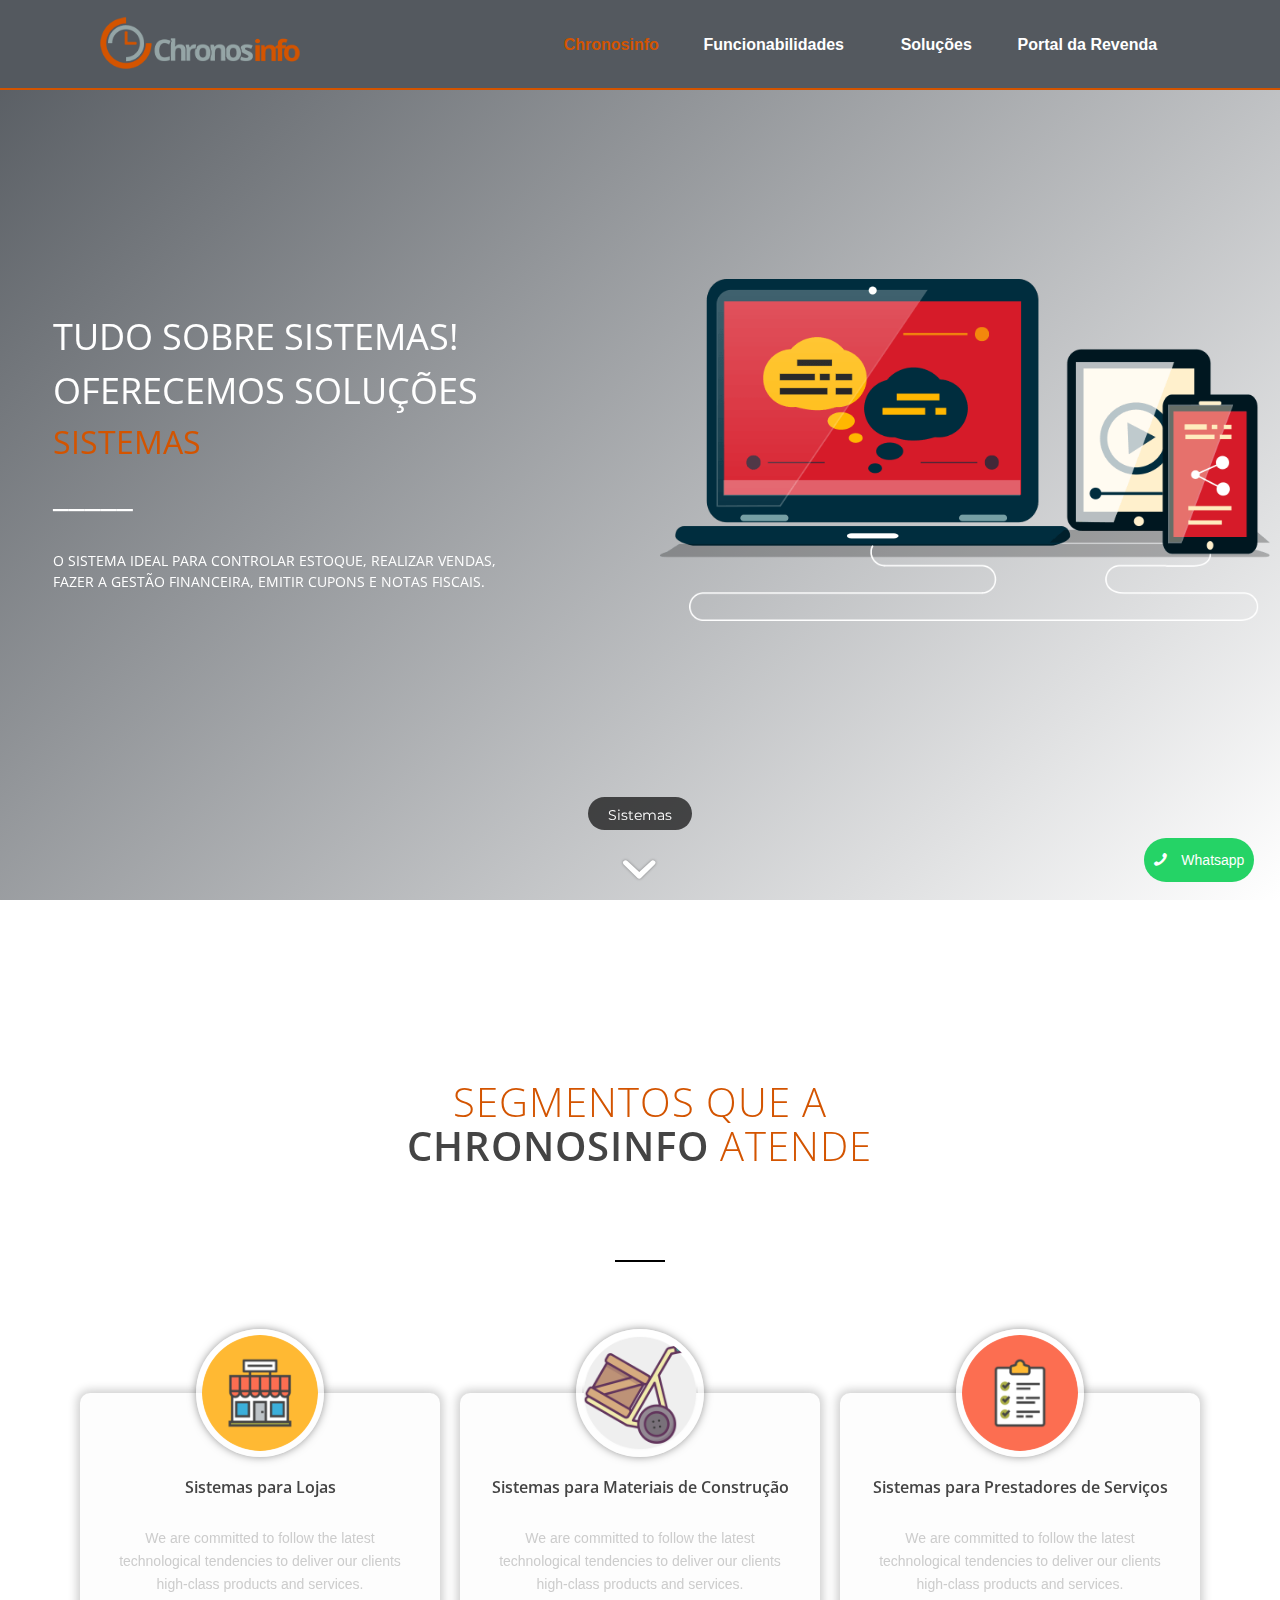
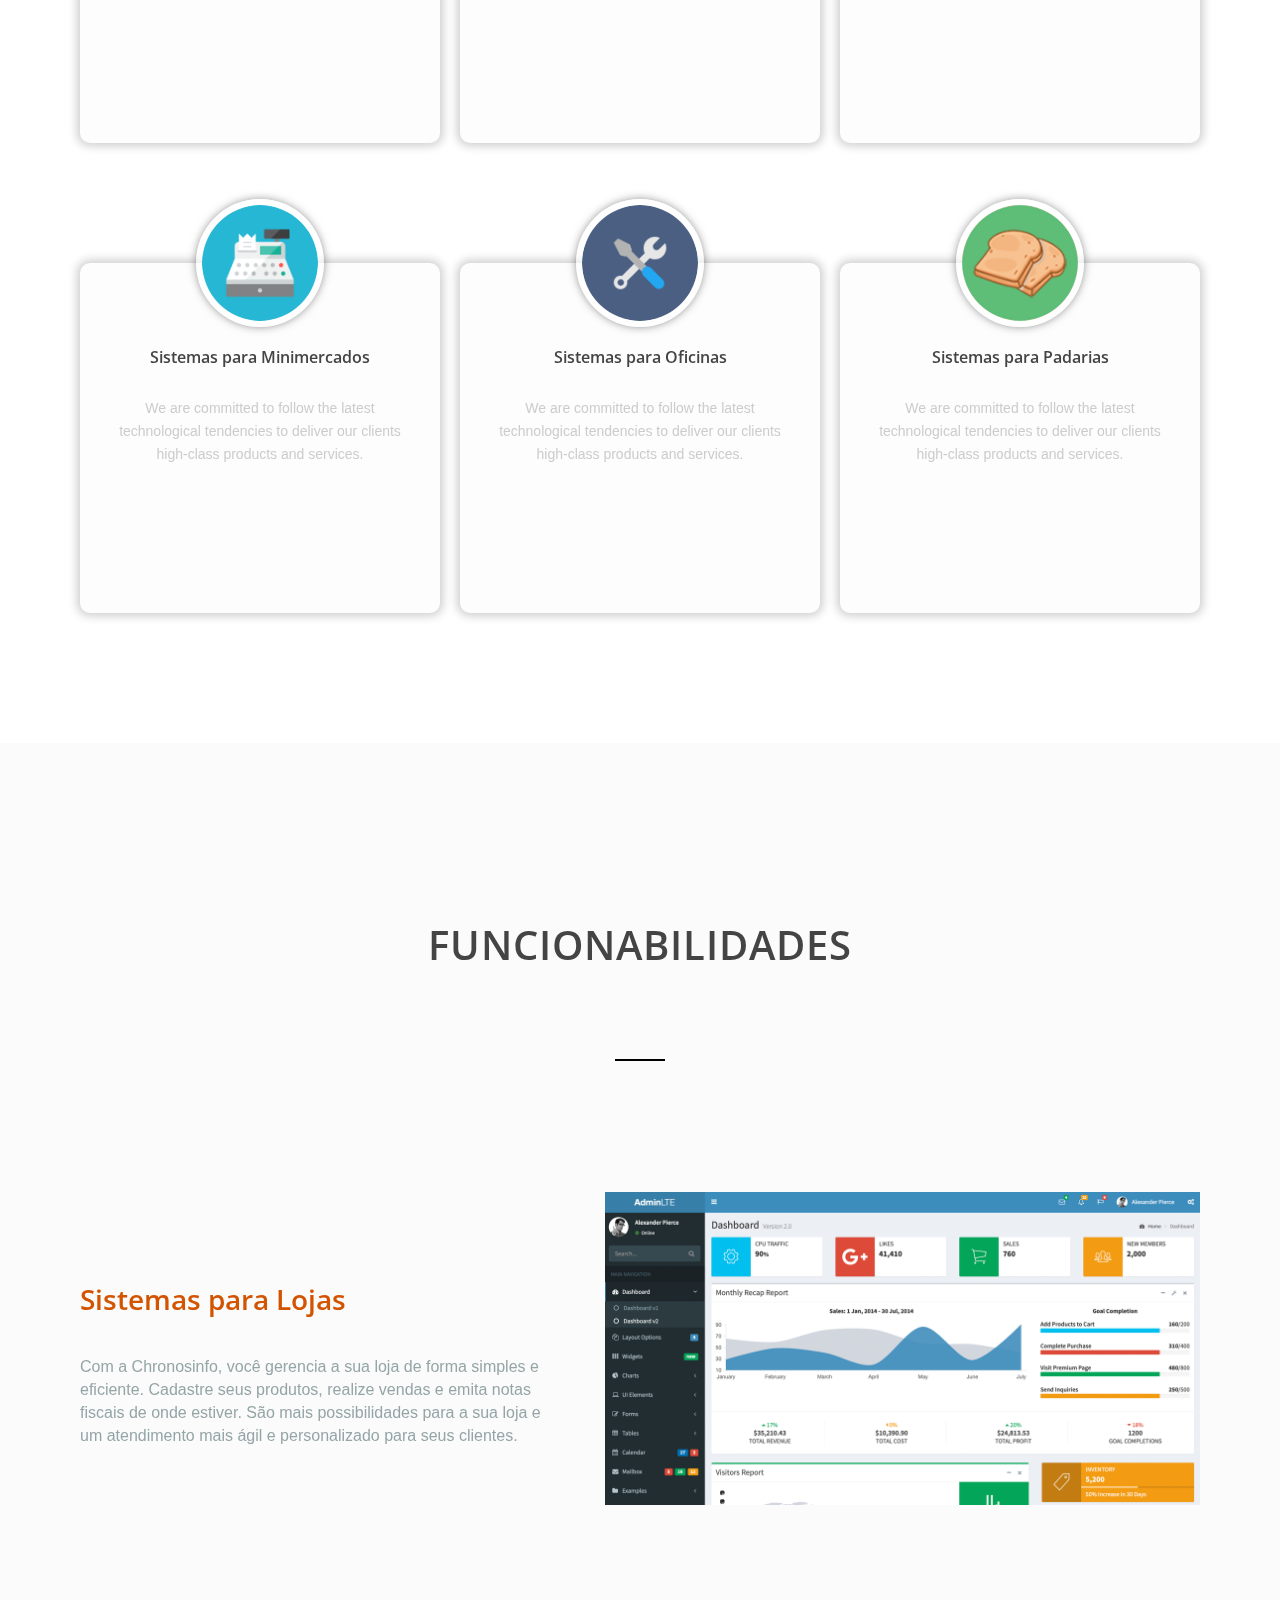
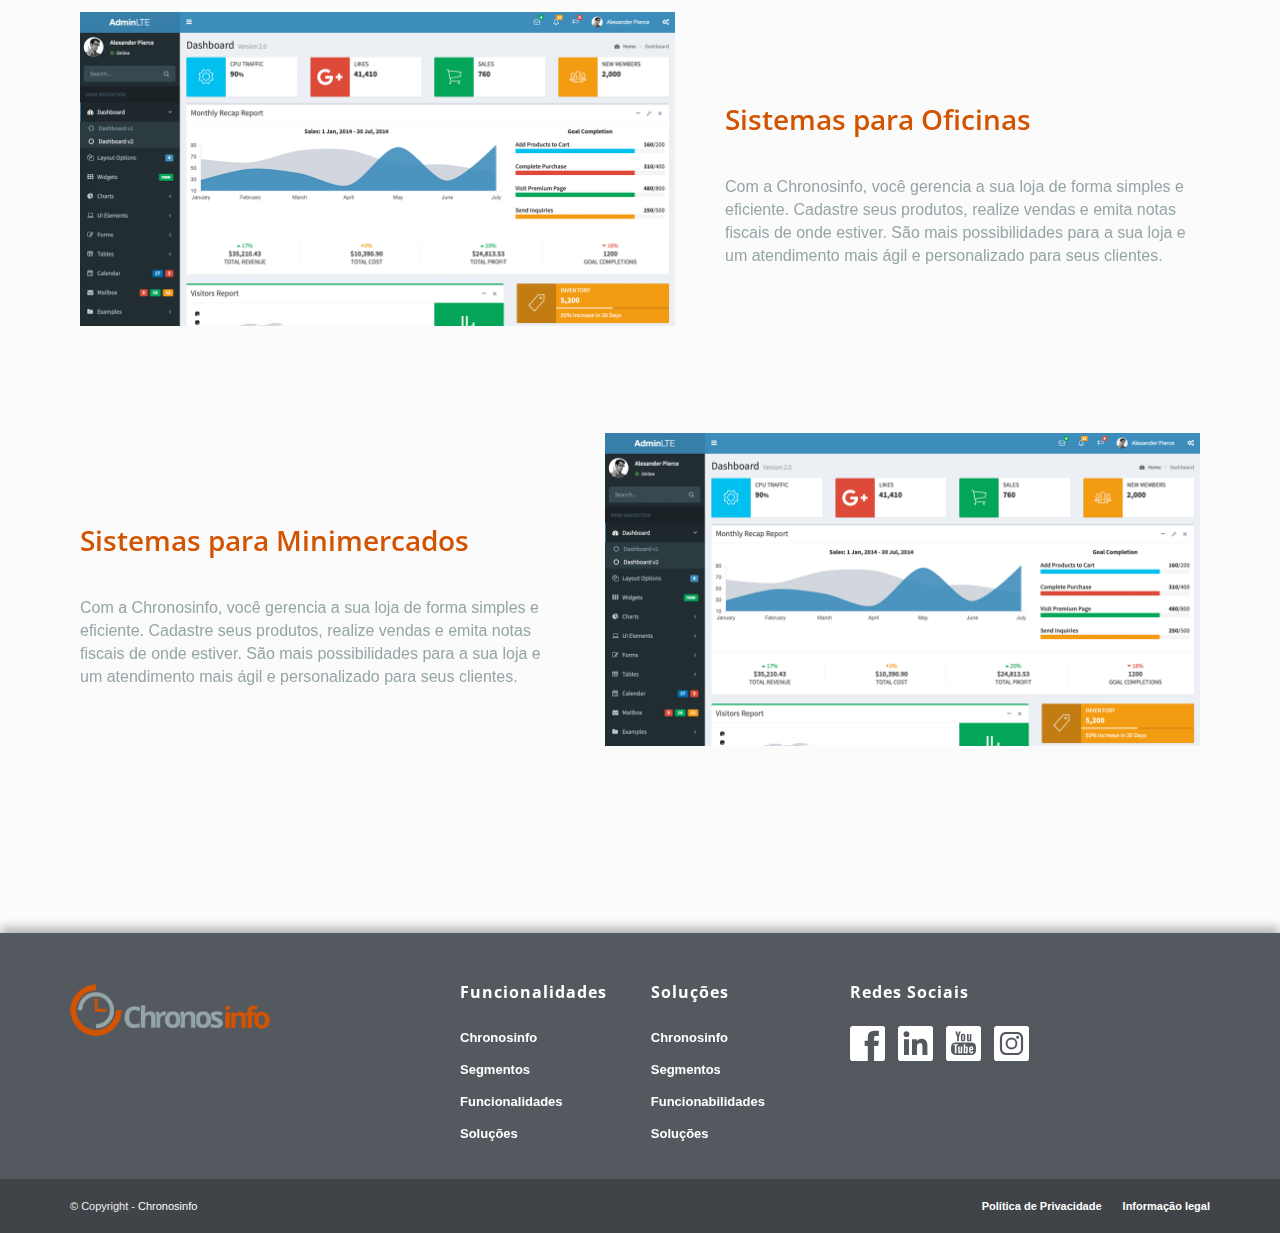
<file: index.html>
<!DOCTYPE html>
<html lang="pt-BR" class="html_stretched responsive av-preloader-active av-preloader-enabled 
av-default-lightbox  html_header_top html_logo_left html_main_nav_header html_menu_right html_custom 
 html_mobile_menu_tablet html_header_searchicon_disabled html_content_align_center 
 html_minimal_header html_av-submenu-hidden 
html_av-submenu-display-click html_16 av-no-preview html_text_menu_active ">

<head>
    <meta charset="UTF-8" />
    <meta name="robots" content="index, follow" />
    <meta name="viewport" content="width=device-width, initial-scale=1, maximum-scale=1">
    <title>Chronosinfo &#8211; Just another site</title>

    <link rel='dns-prefetch' href='https://s.w.org/' />
    <link rel="icon" type="image/x-icon" href="wp-content/assets/images/favicon.ico">
    <link href="https://fonts.googleapis.com/css2?family=Open+Sans:ital,wght@0,400;0,700;1,300&display=swap"
        rel="stylesheet">
        <link rel='stylesheet' id='avia-merged-styles-css' href='wp-content/css/chronosinfo-styles.css' type='text/css'
        media='all' />
        <link rel="stylesheet" href="wp-content/assets/font-awesome-4.7.0/css/font-awesome.min.css">
        <link rel="stylesheet" href="wp-content/assets/font-awesome-4.7.0/css/">
        <link rel="stylesheet" href="wp-content/css/chronosinfo-custom.css">
        <link rel="stylesheet" href="wp-content/css/smartslider.min.css">
        <link rel="stylesheet" href="menu.css">

    <script defer='defer' src="wp-content/js/chronos.js"></script>
    <script type='text/javascript' src='wp-content/js/jquery/jquery.js'></script>
    <script type='text/javascript' src='wp-content/js/chronosinfo-head-scripts.js'></script>

    <!-- <script src="wp-content/js/fontawesome.js"></script> -->

    <script type="text/javascript">
        'use strict';
        var avia_is_mobile = !1; if (/Android|webOS|iPhone|iPad|iPod|BlackBerry|IEMobile|Opera Mini/i.test(navigator.userAgent)
            && 'ontouchstart' in document.documentElement) {
            avia_is_mobile = !0; document.documentElement.className += ' avia_mobile '
        } else { document.documentElement.className += ' avia_desktop ' };
        document.documentElement.className += ' js_active ';
        (function () {
            var e = ['-webkit-', '-moz-', '-ms-', ''], n = '';
            for (var t in e) {
                if (e[t] + 'transform' in document.documentElement.style) { document.documentElement.className += ' avia_transform '; n = e[t] + 'transform' };
                if (e[t] + 'perspective' in document.documentElement.style) document.documentElement.className += ' avia_transform3d '
            };
            if (typeof document.getElementsByClassName == 'function' && typeof document.documentElement.getBoundingClientRect == 'function' && avia_is_mobile == !1) { if (n && window.innerHeight > 0) { setTimeout(function () { var e = 0, o = {}, a = 0, t = document.getElementsByClassName('av-parallax'), i = window.pageYOffset || document.documentElement.scrollTop; for (e = 0; e < t.length; e++) { t[e].style.top = '0px'; o = t[e].getBoundingClientRect(); a = Math.ceil((window.innerHeight + i - o.top) * 0.3); t[e].style[n] = 'translate(0px, ' + a + 'px)'; t[e].style.top = 'auto'; t[e].className += ' enabled-parallax ' } }, 50) } }
        })();
    </script>

    <style type='text/css'>
        @font-face {
            font-family: 'entypo-fontello';
            font-weight: normal;
            font-style: normal;
            src: url('wp-content/assets/fonts/entypo-fontello.eot');
            src: url('wp-content/assets/fonts/entypo-fontello.eot%3F') format('embedded-opentype'),
                url('wp-content/assets/fonts/entypo-fontello.woff') format('woff'),
                url('wp-content/assets/fonts/entypo-fontello.ttf') format('truetype'),
                url('wp-content/assets/fonts/entypo-fontello.svg') format('svg');
        }

        #top .avia-font-entypo-fontello,
        body .avia-font-entypo-fontello,
        html body [data-av_iconfont='entypo-fontello']:before {
            font-family: 'entypo-fontello';
        }
    </style>

    <script type="text/javascript">
        (function () { var N = this; N.N2_ = N.N2_ || { r: [], d: [] }, N.N2R = N.N2R || function () { N.N2_.r.push(arguments) }, N.N2D = N.N2D || function () { N.N2_.d.push(arguments) } }).call(window); if (!window.n2jQuery) { window.n2jQuery = { ready: function (cb) { console.error('n2jQuery will be deprecated!'); N2R(['$'], cb) } } } window.nextend = { localization: {}, ready: function (cb) { console.error('nextend.ready will be deprecated!'); N2R('documentReady', function ($) { cb.call(window, $) }) } }; nextend.fontsLoaded = false; nextend.fontsLoadedActive = function () { nextend.fontsLoaded = true }; var fontData = { google: { families: ["Roboto:300,400", "Open Sans:300,400", "Montserrat:300,400:latin"] }, active: function () { nextend.fontsLoadedActive() }, inactive: function () { nextend.fontsLoadedActive() } }; if (typeof WebFontConfig !== 'undefined') { var _WebFontConfig = WebFontConfig; for (var k in WebFontConfig) { if (k == 'active') { fontData.active = function () { nextend.fontsLoadedActive(); _WebFontConfig.active() } } else if (k == 'inactive') { fontData.inactive = function () { nextend.fontsLoadedActive(); _WebFontConfig.inactive() } } else if (k == 'google') { if (typeof WebFontConfig.google.families !== 'undefined') { for (var i = 0; i < WebFontConfig.google.families.length; i++) { fontData.google.families.push(WebFontConfig.google.families[i]) } } } else { fontData[k] = WebFontConfig[k] } } } if (typeof WebFont === 'undefined') { window.WebFontConfig = fontData } else { WebFont.load(fontData) }
    </script>
    <script type="text/javascript" src="wp-content/js/smart-slider3/n2-j.min.js"></script>
    <script type="text/javascript" src="wp-content/js/smart-slider3/nextend-gsap.min.js"></script>
    <script type="text/javascript" src="wp-content/js/smart-slider3/nextend-frontend.min.js"></script>
    <script type="text/javascript" src="wp-content/js/smart-slider3/smartslider-frontend.min.js"></script>
    <script type="text/javascript" src="wp-content/js/smart-slider3/smartslider-simple.min.js"></script>
    <script type="text/javascript" src="wp-content/js/smart-slider3/nextend-webfontloader.min.js"></script>
    <script
        type="text/javascript">N2R('documentReady', function ($) { nextend.fontsDeferred = $.Deferred(); if (nextend.fontsLoaded) { nextend.fontsDeferred.resolve() } else { nextend.fontsLoadedActive = function () { nextend.fontsLoaded = true; nextend.fontsDeferred.resolve() }; var intercalCounter = 0; nextend.fontInterval = setInterval(function () { if (intercalCounter > 3 || document.documentElement.className.indexOf('wf-active') !== -1) { nextend.fontsLoadedActive(); clearInterval(nextend.fontInterval) } intercalCounter++ }, 1000) } N2R(["nextend-frontend", "smartslider-frontend", "nextend-gsap", "smartslider-simple-type-frontend"], function () { new N2Classes.SmartSliderSimple('#n2-ss-2', { "admin": false, "translate3d": 1, "callbacks": "", "background.video.mobile": 1, "randomize": { "randomize": 0, "randomizeFirst": 0 }, "align": "normal", "isDelayed": 0, "load": { "fade": 1, "scroll": 0 }, "playWhenVisible": 1, "playWhenVisibleAt": 0.5, "responsive": { "desktop": 1, "tablet": 1, "mobile": 1, "onResizeEnabled": true, "type": "fullpage", "downscale": 1, "upscale": 1, "minimumHeight": -1, "maximumHeight": -1, "maximumSlideWidth": 3000, "maximumSlideWidthLandscape": 3000, "maximumSlideWidthTablet": 3000, "maximumSlideWidthTabletLandscape": 3000, "maximumSlideWidthMobile": 3000, "maximumSlideWidthMobileLandscape": 3000, "maximumSlideWidthConstrainHeight": 0, "forceFull": 1, "forceFullOverflowX": "body", "forceFullHorizontalSelector": "body", "constrainRatio": 0, "verticalOffsetSelectors": "#wpadminbar", "decreaseSliderHeight": 0, "focusUser": 0, "focusAutoplay": 0, "deviceModes": { "desktopPortrait": 1, "desktopLandscape": 0, "tabletPortrait": 1, "tabletLandscape": 0, "mobilePortrait": 1, "mobileLandscape": 0 }, "normalizedDeviceModes": { "unknownUnknown": ["unknown", "Unknown"], "desktopPortrait": ["desktop", "Portrait"], "desktopLandscape": ["desktop", "Portrait"], "tabletPortrait": ["tablet", "Portrait"], "tabletLandscape": ["tablet", "Portrait"], "mobilePortrait": ["mobile", "Portrait"], "mobileLandscape": ["mobile", "Portrait"] }, "verticalRatioModifiers": { "unknownUnknown": 1, "desktopPortrait": 1, "desktopLandscape": 1, "tabletPortrait": 1, "tabletLandscape": 1, "mobilePortrait": 1, "mobileLandscape": 1 }, "minimumFontSizes": { "desktopPortrait": 1, "desktopLandscape": 1, "tabletPortrait": 1, "tabletLandscape": 1, "mobilePortrait": 1, "mobileLandscape": 1 }, "ratioToDevice": { "Portrait": { "tablet": 0.7, "mobile": 0.5 }, "Landscape": { "tablet": 0, "mobile": 0 } }, "sliderWidthToDevice": { "desktopPortrait": 1200, "desktopLandscape": 1200, "tabletPortrait": 840, "tabletLandscape": 0, "mobilePortrait": 600, "mobileLandscape": 0 }, "basedOn": "combined", "orientationMode": "width_and_height", "scrollFix": 0, "overflowHiddenPage": 0, "desktopPortraitScreenWidth": 1200, "tabletPortraitScreenWidth": 800, "mobilePortraitScreenWidth": 440, "tabletLandscapeScreenWidth": 800, "mobileLandscapeScreenWidth": 440 }, "controls": { "scroll": 0, "drag": 0, "touch": "horizontal", "keyboard": 0, "tilt": 0 }, "lazyLoad": 0, "lazyLoadNeighbor": 0, "blockrightclick": 0, "maintainSession": 0, "autoplay": { "enabled": 1, "start": 1, "duration": 7000, "autoplayToSlide": -1, "autoplayToSlideIndex": -1, "allowReStart": 0, "pause": { "click": 0, "mouse": "0", "mediaStarted": 0 }, "resume": { "click": 0, "mouse": "0", "mediaEnded": 1, "slidechanged": 0 } }, "perspective": 1000, "layerMode": { "playOnce": 0, "playFirstLayer": 1, "mode": "skippable", "inAnimation": "mainInEnd" }, "parallax": { "enabled": 1, "mobile": 0, "is3D": 0, "animate": 1, "horizontal": "mouse", "vertical": "mouse", "origin": "slider", "scrollmove": "both" }, "background.parallax.tablet": 0, "background.parallax.mobile": 0, "postBackgroundAnimations": 0, "initCallbacks": ["N2D(\"SmartSliderWidgetBarHorizontal\",function(i,t){\"use strict\";function e(t,e,s){this.slider=t,this.slider.started(i.proxy(this.start,this,e,s))}return e.prototype.start=function(t,e){if(this.slider.sliderElement.data(\"bar\"))return!1;if(this.slider.sliderElement.data(\"bar\",this),this.offset=0,this.tween=null,this.slider.isShuffled){for(var s=[],r=0;this.slider.realSlides.length>r;r++){var n=this.slider.realSlides[r];s.push(t[n.originalIndex])}t=s}if(this.originalBars=this.bars=t,this.bar=this.slider.sliderElement.find(\".nextend-bar\"),this.innerBar=this.bar.find(\"> div\"),this.slider.sliderElement.on({slideCountChanged:i.proxy(this.onSlideCountChanged,this)}),this.slider.firstSlideReady.done(i.proxy(this.onFirstSlideSet,this)),e.animate?this.slider.sliderElement.on(\"mainAnimationStart\",i.proxy(this.onSliderSwitchToAnimateStart,this)):this.slider.sliderElement.on(\"sliderSwitchTo\",i.proxy(this.onSliderSwitchTo,this)),0==e.overlay){var o=!1;switch(e.area){case 1:o=\"Top\";break;case 12:o=\"Bottom\"}o&&(this.offset=parseFloat(this.bar.data(\"offset\")),this.slider.responsive.addStaticMargin(o,this))}var h=\"click\";this.slider.hasTouch()&&(h=\"n2click\"),this.bar.on(\"click\",i.proxy(function(i){this.slider.sliderElement.find(\".n2-ss-slide-active .n2-ss-layers-container\").trigger(h)},this))},e.prototype.onFirstSlideSet=function(i){this.onSliderSwitchTo(null,i.index)},e.prototype.onSliderSwitchTo=function(i,t){var e=this.bars[t].html;this.innerBar.html(e),this.setCursor(this.bars[t].hasLink),this.slider.widgets.setState(\"hide.bar\",\"\"==e)},e.prototype.onSliderSwitchToAnimateStart=function(){var t=i.Deferred();this.slider.sliderElement.on(\"mainAnimationComplete.n2Bar\",i.proxy(this.onSliderSwitchToAnimateEnd,this,t)),this.tween&&this.tween.pause(),NextendTween.to(this.innerBar,.3,{opacity:0,onComplete:function(){t.resolve()}})},e.prototype.onSliderSwitchToAnimateEnd=function(t,e,s,r,n){this.slider.sliderElement.off(\".n2Bar\"),t.done(i.proxy(function(){var i=this.innerBar.clone();this.innerBar.remove(),this.innerBar=i.css(\"opacity\",0).html(this.bars[n].html).appendTo(this.bar),this.setCursor(this.bars[n].hasLink),this.tween=NextendTween.to(this.innerBar,.3,{opacity:1})},this))},e.prototype.setCursor=function(i){i?this.innerBar.css(\"cursor\",\"pointer\"):this.innerBar.css(\"cursor\",\"inherit\")},e.prototype.isVisible=function(){return this.bar.is(\":visible\")},e.prototype.getSize=function(){return this.bar.height()+this.offset},e.prototype.onSlideCountChanged=function(i,t,e){this.bars=[];for(var s=0;this.originalBars.length>s;s++)s%e==0&&this.bars.push(this.originalBars[s])},e});", "new N2Classes.SmartSliderWidgetBarHorizontal(this, [{\"html\":\"<span class=\\\"n2-font-3fccc3d42732eecc189633bf8d2587b5-simple  n2-ow\\\">Sistemas<\\\/span>\",\"hasLink\":false},{\"html\":\"<span class=\\\"n2-font-3fccc3d42732eecc189633bf8d2587b5-simple  n2-ow\\\">E-commerce<\\\/span>\",\"hasLink\":false},{\"html\":\"<span class=\\\"n2-font-3fccc3d42732eecc189633bf8d2587b5-simple  n2-ow\\\">Gest\\u00e3o Financeira<\\\/span>\",\"hasLink\":false},{\"html\":\"<span class=\\\"n2-font-3fccc3d42732eecc189633bf8d2587b5-simple  n2-ow\\\">Suporte<\\\/span>\",\"hasLink\":false}], {\"overlay\":false,\"area\":10,\"animate\":0});"], "allowBGImageAttachmentFixed": false, "bgAnimationsColor": "RGBA(51,51,51,1)", "bgAnimations": 0, "mainanimation": { "type": "horizontal", "duration": 600, "delay": 0, "ease": "easeOutQuad", "parallax": 0, "shiftedBackgroundAnimation": "auto" }, "carousel": 1, "dynamicHeight": 0 }) }) });
    </script>
</head>

<body data-rsssl=1 id="top" class="home page-template-default page page-id-431  rtl_columns stretched lato"
    itemscope="itemscope" itemtype="https://schema.org/WebPage">
    <div class='av-siteloader-wrap av-transition-enabled'>
        <div class='av-siteloader-inner'>
            <div class='av-siteloader-cell'>
                <div class='av-siteloader'>
                    <div class='av-siteloader-extra'></div>
                </div>
            </div>
        </div>
    </div>

    <div id='wrap_all'>

        <header id='header' style="background: #54595f;">

            <!-- <div id='header_main' class='container_wrap container_wrap_logo'>
                <div class='container av-logo-container'>
                    <div class='inner-container'><span class='logo'><a href='/'><img height='100' width='300'
                                    src='wp-content/assets/images/logo.png' alt='chronosinfo' title='' /></a></span>
                        <nav class='main_menu' data-selectname='Selecione uma página' role="navigation"
                            itemscope="itemscope" itemtype="https://schema.org/SiteNavigationElement">
                            <div class="avia-menu av-main-nav-wrap">
                                <ul id="avia-menu" class="menu av-main-nav">
                                    <li id="menu-item-658"
                                        class="menu-item menu-item-type-post_type menu-item-object-page menu-item-home current-menu-item page_item page-item-431 current_page_item menu-item-top-level menu-item-top-level-1">
                                        <a href="/" itemprop="url"><span class="avia-bullet"></span><span
                                                class="avia-menu-text menu-active">Home</span><span
                                                class="avia-menu-fx"><span class="avia-arrow-wrap"><span
                                                        class="avia-arrow"></span></span></span></a></li>
                                    <li id="menu-item-692"
                                        class="menu-item menu-item-type-custom menu-item-object-custom menu-item-mega-parent  menu-item-top-level menu-item-top-level-2">
                                        <a href="#" itemprop="url"><span class="avia-bullet"></span><span
                                                class="avia-menu-text">Funcionabilidades</span><span
                                                class="avia-menu-fx"><span class="avia-arrow-wrap"><span
                                                        class="avia-arrow"></span></span></span></a></li>
                                    <li id="menu-item-693"
                                        class="menu-item menu-item-type-custom menu-item-object-custom menu-item-top-level menu-item-top-level-3">
                                        <a href="#" itemprop="url"><span class="avia-bullet"></span><span
                                                class="avia-menu-text">Soluções</span><span class="avia-menu-fx"><span
                                                    class="avia-arrow-wrap"><span
                                                        class="avia-arrow"></span></span></span></a></li>
                                    <li id="menu-item-813"
                                        class="menu-item menu-item-type-custom menu-item-object-custom menu-item-has-children menu-item-top-level menu-item-top-level-4">
                                        <a href="#" itemprop="url"><span class="avia-bullet"></span><span
                                                class="avia-menu-text">Portal da Revenda</span><span
                                                class="avia-menu-fx"><span class="avia-arrow-wrap"><span
                                                        class="avia-arrow"></span></span></span></a>


                                        <ul class="sub-menu">
                                            <li id="menu-item-812"
                                                class="menu-item menu-item-type-custom menu-item-object-custom"><a
                                                    href="#" itemprop="url"><span class="avia-bullet"></span><span
                                                        class="avia-menu-text">ERP</span></a></li>
                                            <li id="menu-item-814"
                                                class="menu-item menu-item-type-custom menu-item-object-custom"><a
                                                    href="#" itemprop="url"><span class="avia-bullet"></span><span
                                                        class="avia-menu-text">PDV</span></a></li>
                                        </ul>
                                    </li>
                                    <li class="av-burger-menu-main menu-item-avia-special av-small-burger-icon">
                                        <a href="#" aria-label="Menu" aria-hidden="false">
                                            <span class="av-hamburger av-hamburger--spin av-js-hamburger">
                                                <span class="av-hamburger-box">
                                                    <span class="av-hamburger-inner"></span>
                                                    <strong>Menu</strong>
                                                </span>
                                            </span>
                                            <span class="avia_hidden_link_text">Menu</span>
                                        </a>
                                    </li>
                                </ul>
                            </div>
                        </nav>
                    </div>
                </div>
            </div> -->
            <div class='container av-logo-container'>
            <div class="menu-header">
                <i class="fa fa-bars"></i>
            </div>
            <div class="menu-logo">
                <img width="200px" src="wp-content/assets/images/logo.png" alt="">
            </div>
            <div class="menu-content">
                <ul class="menu-chronos">
                    <li><a class="active" href="#">Chronosinfo</a></li>
                    <li><a href="#">Funcionabilidades</a></li>
                    <li><a href="#">Soluções</a></li>
                    <li>
                        <a href="#" class="dropbtn" style="display: flex;justify-content: space-between;align-items: center;">
                            <span>Portal da Revenda</span>
                            <i class="fa fa-chevron-right"></i>
                        </a>
                        <ul class="dropdown">
                            <li><a href="#">ERP</a></li>
                            <li><a href="#">PDV</a></li>
                            <!-- <li>
                                <a class="dropbtn2" href="#" style="display: flex;justify-content: space-between;align-items: center;">
                                    <span>Service</span>
                                    <i class="fa fa-chevron-right"></i>
                                </a>
                                <ul class="dropdown2">
                                    <li><a href="#">Service 1</a></li>
                                    <li><a href="#">Service 2</a></li>
                                    <li><a href="#">Service 3</a></li>
                                </ul>
                            </li> -->
                        </ul>
                    </li>
                </ul>
            </div>
        </div>
           
        


            <!-- <div class='header_bg'></div> -->

        </header>

        <div id='main' class='all_colors' data-scroll-offset='116'>

            <!-- Banner -->
            <div id='av_section_1'
                class='avia-section main_color avia-section-no-padding avia-no-border-styling  avia-bg-style-fixed  avia-builder-el-0  el_before_av_section  avia-builder-el-first   container_wrap fullsize'
                style='background-color: #ffffff;'>
                <div class='av-section-color-overlay-wrap'><a href='#next-section' title='' class='scroll-down-link '
                        aria-hidden='true' data-av_icon='' data-av_iconfont='entypo-fontello'></a>
                    <div class='container'>
                        <main role="main" itemprop="mainContentOfPage"
                            class='template-page content  av-content-full alpha units'>
                            <div class='post-entry post-entry-type-page post-entry-431'>
                                <!-- <div class='entry-content-wrapper clearfix'> -->
                                    <section class="avia_codeblock_section  avia_code_block_0" itemscope="itemscope"
                                        itemtype="https://schema.org/CreativeWork">
                                        <div class='avia_codeblock ' itemprop="text">
                                            <div class="n2-clear"></div>
                                            <style>
                                                div#n2-ss-2 {
                                                    width: 1200px;
                                                    float: left;
                                                    margin: 0px 0px 0px 0px;
                                                }

                                                html[dir="rtl"] div#n2-ss-2 {
                                                    float: right;
                                                }

                                                div#n2-ss-2 .n2-ss-slider-1 {
                                                    position: relative;
                                                    padding-top: 0px;
                                                    padding-right: 0px;
                                                    padding-bottom: 0px;
                                                    padding-left: 0px;
                                                    height: 600px;
                                                    border-style: solid;
                                                    border-width: 0px;
                                                    border-color: #3e3e3e;
                                                    border-color: RGBA(62, 62, 62, 1);
                                                    border-radius: 0px;
                                                    background-clip: padding-box;
                                                    background-repeat: repeat;
                                                    background-position: 50% 50%;
                                                    background-size: cover;
                                                    background-attachment: scroll;
                                                }

                                                div#n2-ss-2 .n2-ss-slider-background-video-container {
                                                    position: absolute;
                                                    left: 0;
                                                    top: 0;
                                                    width: 100%;
                                                    height: 100%;
                                                    overflow: hidden;
                                                }

                                                div#n2-ss-2 .n2-ss-slider-2 {
                                                    position: relative;
                                                    width: 100%;
                                                    height: 100%;
                                                }

                                                .x-firefox div#n2-ss-2 .n2-ss-slider-2 {
                                                    opacity: 0.99999;
                                                }

                                                div#n2-ss-2 .n2-ss-slider-3 {
                                                    position: relative;
                                                    width: 100%;
                                                    height: 100%;
                                                    overflow: hidden;
                                                    outline: 1px solid rgba(0, 0, 0, 0);
                                                    z-index: 10;
                                                }

                                                div#n2-ss-2 .n2-ss-slide-backgrounds,
                                                div#n2-ss-2 .n2-ss-slider-3>.n-particles-js-canvas-el,
                                                div#n2-ss-2 .n2-ss-slider-3>.n2-ss-divider {
                                                    position: absolute;
                                                    left: 0;
                                                    top: 0;
                                                    width: 100%;
                                                    height: 100%;
                                                }

                                                div#n2-ss-2 .n2-ss-slide-backgrounds {
                                                    z-index: 10;
                                                }

                                                div#n2-ss-2 .n2-ss-slider-3>.n-particles-js-canvas-el {
                                                    z-index: 12;
                                                }

                                                div#n2-ss-2 .n2-ss-slide-backgrounds>* {
                                                    overflow: hidden;
                                                }

                                                div#n2-ss-2 .n2-ss-slide {
                                                    position: absolute;
                                                    top: 0;
                                                    left: 0;
                                                    width: 100%;
                                                    height: 100%;
                                                    z-index: 20;
                                                    display: block;
                                                    -webkit-backface-visibility: hidden;
                                                }

                                                div#n2-ss-2 .n2-ss-layers-container {
                                                    position: relative;
                                                    width: 1200px;
                                                    height: 600px;
                                                }

                                                div#n2-ss-2 .n2-ss-parallax-clip>.n2-ss-layers-container {
                                                    position: absolute;
                                                    right: 0;
                                                }

                                                div#n2-ss-2 .n2-ss-slide {
                                                    -webkit-perspective: 1000px;
                                                    perspective: 1000px;
                                                }

                                                div#n2-ss-2 .n2-ss-slide-active {
                                                    z-index: 21;
                                                }

                                                div#n2-ss-2 .nextend-bar-horizontal div * {
                                                    display: inline;
                                                    vertical-align: middle;
                                                }

                                                div#n2-ss-2 .n2-ss-layer .n2-font-356b47fd3147f324e7c95051ad071529-hover {
                                                    font-family: 'Roboto', 'Arial';
                                                    color: #ffffff;
                                                    font-size: 225%;
                                                    text-shadow: none;
                                                    line-height: 1.5;
                                                    font-weight: normal;
                                                    font-style: normal;
                                                    text-decoration: none;
                                                    text-align: inherit;
                                                    letter-spacing: normal;
                                                    word-spacing: normal;
                                                    text-transform: none;
                                                }

                                                div#n2-ss-2 .n2-ss-layer .n2-font-356b47fd3147f324e7c95051ad071529-hover:HOVER,
                                                div#n2-ss-2 .n2-ss-layer .n2-font-356b47fd3147f324e7c95051ad071529-hover:ACTIVE,
                                                div#n2-ss-2 .n2-ss-layer .n2-font-356b47fd3147f324e7c95051ad071529-hover:FOCUS {
                                                    @tab1
                                                }

                                                div#n2-ss-2 .n-uc-uFZJg5UbY2aG-inner {
                                                    transition: all .3s;
                                                    transition-property: border, background-image, background-color, border-radius, box-shadow;
                                                    border-width: 0px 0px 0px 0px;
                                                    border-style: solid;
                                                    border-color: RGBA(255, 255, 255, 1);
                                                }

                                                div#n2-ss-2 .n-uc-uFZJg5UbY2aG-inner:HOVER {
                                                    border-width: 0px 0px 0px 0px;
                                                    border-style: solid;
                                                    border-color: RGBA(255, 255, 255, 1);
                                                }

                                                div#n2-ss-2 .n2-ss-layer .n2-font-af535341875231a895696c2419b76fd3-hover {
                                                    font-family: 'Open Sans';
                                                    color: #ffffff;
                                                    font-size: 225%;
                                                    text-shadow: none;
                                                    line-height: 1.5;
                                                    font-weight: normal;
                                                    font-style: normal;
                                                    text-decoration: none;
                                                    text-align: left;
                                                    letter-spacing: normal;
                                                    word-spacing: normal;
                                                    text-transform: uppercase;
                                                    font-weight: 400;
                                                }

                                                div#n2-ss-2 .n2-ss-layer .n2-font-2e4206ac831cde12415e6d2dcbabc905-hover {
                                                    font-family: 'Open Sans';
                                                    color: #d35400;
                                                    font-size: 225%;
                                                    text-shadow: none;
                                                    line-height: 1.5;
                                                    font-weight: normal;
                                                    font-style: normal;
                                                    text-decoration: none;
                                                    text-align: left;
                                                    letter-spacing: normal;
                                                    word-spacing: normal;
                                                    text-transform: uppercase;
                                                    font-weight: 400;
                                                }

                                                div#n2-ss-2 .n2-ss-layer .n2-font-cc869b4a2d78157714ca5f32434ee71a-hover {
                                                    font-family: 'Open Sans';
                                                    color: #ffffff;
                                                    font-size: 87.5%;
                                                    text-shadow: none;
                                                    line-height: 1.5;
                                                    font-weight: normal;
                                                    font-style: normal;
                                                    text-decoration: none;
                                                    text-align: left;
                                                    letter-spacing: normal;
                                                    word-spacing: normal;
                                                    text-transform: uppercase;
                                                    font-weight: 400;
                                                }

                                                div#n2-ss-2 .n2-style-289788f1d71debabf0a991cade7e2c45-heading {
                                                    background: #ffffff;
                                                    background: RGBA(255, 255, 255, 0);
                                                    opacity: 1;
                                                    padding: 30px 0px 0px 0px;
                                                    box-shadow: none;
                                                    border-width: 0px;
                                                    border-style: solid;
                                                    border-color: #000000;
                                                    border-color: RGBA(0, 0, 0, 1);
                                                    border-radius: 0px;
                                                }

                                                div#n2-ss-2 .n-uc-0Yjo9Bx0yVU6-inner {
                                                    transition: all .3s;
                                                    transition-property: border, background-image, background-color, border-radius, box-shadow;
                                                    border-width: 0px 0px 0px 0px;
                                                    border-style: solid;
                                                    border-color: RGBA(255, 255, 255, 1);
                                                }

                                                div#n2-ss-2 .n-uc-0Yjo9Bx0yVU6-inner:HOVER {
                                                    border-width: 0px 0px 0px 0px;
                                                    border-style: solid;
                                                    border-color: RGBA(255, 255, 255, 1);
                                                }

                                                div#n2-ss-2 .n-uc-Td6Bcgpbgfi1-inner {
                                                    transition: all .3s;
                                                    transition-property: border, background-image, background-color, border-radius, box-shadow;
                                                    border-width: 0px 0px 0px 0px;
                                                    border-style: solid;
                                                    border-color: RGBA(255, 255, 255, 1);
                                                }

                                                div#n2-ss-2 .n-uc-Td6Bcgpbgfi1-inner:HOVER {
                                                    border-width: 0px 0px 0px 0px;
                                                    border-style: solid;
                                                    border-color: RGBA(255, 255, 255, 1);
                                                }

                                                div#n2-ss-2 .n-uc-oCCzLh27lz1e-inner {
                                                    transition: all .3s;
                                                    transition-property: border, background-image, background-color, border-radius, box-shadow;
                                                    border-width: 0px 0px 0px 0px;
                                                    border-style: solid;
                                                    border-color: RGBA(255, 255, 255, 1);
                                                }

                                                div#n2-ss-2 .n-uc-oCCzLh27lz1e-inner:HOVER {
                                                    border-width: 0px 0px 0px 0px;
                                                    border-style: solid;
                                                    border-color: RGBA(255, 255, 255, 1);
                                                }

                                                div#n2-ss-2 .n-uc-9UKezBzlldMN-inner {
                                                    transition: all .3s;
                                                    transition-property: border, background-image, background-color, border-radius, box-shadow;
                                                    border-width: 0px 0px 0px 0px;
                                                    border-style: solid;
                                                    border-color: RGBA(255, 255, 255, 1);
                                                }

                                                div#n2-ss-2 .n-uc-9UKezBzlldMN-inner:HOVER {
                                                    border-width: 0px 0px 0px 0px;
                                                    border-style: solid;
                                                    border-color: RGBA(255, 255, 255, 1);
                                                }

                                                div#n2-ss-2 .n-uc-wVllA7UGGqHA-inner {
                                                    transition: all .3s;
                                                    transition-property: border, background-image, background-color, border-radius, box-shadow;
                                                    border-width: 0px 0px 0px 0px;
                                                    border-style: solid;
                                                    border-color: RGBA(255, 255, 255, 1);
                                                }

                                                div#n2-ss-2 .n-uc-wVllA7UGGqHA-inner:HOVER {
                                                    border-width: 0px 0px 0px 0px;
                                                    border-style: solid;
                                                    border-color: RGBA(255, 255, 255, 1);
                                                }

                                                div#n2-ss-2 .n-uc-u6IuePSLY8sx-inner {
                                                    transition: all .3s;
                                                    transition-property: border, background-image, background-color, border-radius, box-shadow;
                                                    border-width: 0px 0px 0px 0px;
                                                    border-style: solid;
                                                    border-color: RGBA(255, 255, 255, 1);
                                                }

                                                div#n2-ss-2 .n-uc-u6IuePSLY8sx-inner:HOVER {
                                                    border-width: 0px 0px 0px 0px;
                                                    border-style: solid;
                                                    border-color: RGBA(255, 255, 255, 1);
                                                }

                                                div#n2-ss-2 .n-uc-Be4z4L0N9fFv-inner {
                                                    transition: all .3s;
                                                    transition-property: border, background-image, background-color, border-radius, box-shadow;
                                                    border-width: 0px 0px 0px 0px;
                                                    border-style: solid;
                                                    border-color: RGBA(255, 255, 255, 1);
                                                }

                                                div#n2-ss-2 .n-uc-Be4z4L0N9fFv-inner:HOVER {
                                                    border-width: 0px 0px 0px 0px;
                                                    border-style: solid;
                                                    border-color: RGBA(255, 255, 255, 1);
                                                }

                                                div#n2-ss-2 .n2-style-7fd7f5862c9eab9c5410fc4737a5d89b-simple {
                                                    background: #000000;
                                                    background: RGBA(0, 0, 0, 0.67);
                                                    opacity: 1;
                                                    padding: 5px 20px 5px 20px;
                                                    box-shadow: none;
                                                    border-width: 0px;
                                                    border-style: solid;
                                                    border-color: #000000;
                                                    border-color: RGBA(0, 0, 0, 1);
                                                    border-radius: 40px;
                                                }

                                                div#n2-ss-2 .n2-font-3fccc3d42732eecc189633bf8d2587b5-simple {
                                                    font-family: 'Montserrat';
                                                    color: #ffffff;
                                                    font-size: 87.5%;
                                                    text-shadow: none;
                                                    line-height: 1.3;
                                                    font-weight: normal;
                                                    font-style: normal;
                                                    text-decoration: none;
                                                    text-align: left;
                                                    letter-spacing: normal;
                                                    word-spacing: normal;
                                                    text-transform: none;
                                                    vertical-align: middle;
                                                }

                                                div#n2-ss-2 .n2-font-a77ce40179a929f50b4c9b78e692ade4-simple {
                                                    font-family: 'Montserrat';
                                                    color: #ffffff;
                                                    font-size: 87.5%;
                                                    text-shadow: none;
                                                    line-height: 1.3;
                                                    font-weight: normal;
                                                    font-style: italic;
                                                    text-decoration: none;
                                                    text-align: left;
                                                    letter-spacing: normal;
                                                    word-spacing: normal;
                                                    text-transform: none;
                                                    vertical-align: middle;
                                                }
                                            </style>
                                            <div class="n2-ss-margin" style="margin: 0px 0px 0px 0px;">
                                                <div id="n2-ss-2-align" class="n2-ss-align">
                                                    <div class="n2-padding">
                                                        <div id="n2-ss-2" data-creator="Smart Slider 3"
                                                            class="n2-ss-slider n2-ow n2-has-hover n2notransition n2-ss-load-fade "
                                                            data-minFontSizedesktopPortrait="1"
                                                            data-minFontSizedesktopLandscape="1"
                                                            data-minFontSizetabletPortrait="1"
                                                            data-minFontSizetabletLandscape="1"
                                                            data-minFontSizemobilePortrait="1"
                                                            data-minFontSizemobileLandscape="1" style="font-size: 16px;"
                                                            data-fontsize="16">
                                                            <div class="n2-ss-slider-1 n2-ss-swipe-element n2-ow swipe-mobile-custom">
                                                                <div class="n2-ss-slider-2 n2-ow">
                                                                    <div class="n2-ss-slider-3 n2-ow">

                                                                        <div class="n2-ss-slide-backgrounds"></div>
                                                                        <div data-first="1" data-slide-duration="0"
                                                                            data-id="11"
                                                                            class="n2-ss-slide n2-ss-canvas n2-ow  n2-ss-slide-11">
                                                                            <div class="n2-ss-slide-background n2-ow"
                                                                                data-mode="fill">
                                                                                <div class="n2-ss-slide-background-color"
                                                                                    style="background:#54595f;background:-moz-linear-gradient(-45deg, RGBA(84,89,95,1) 0%,RGBA(255,255,255,0) 100%);background:-webkit-linear-gradient(-45deg, RGBA(84,89,95,1) 0%,RGBA(255,255,255,0) 100%);background:linear-gradient(135deg, RGBA(84,89,95,1) 0%,RGBA(255,255,255,0) 100%);background:filter: progid:DXImageTransform.Microsoft.gradient( startColorstr=&#039;#54595f&#039;, endColorstr=&#039;#54595f&#039;,GradientType=1);">
                                                                                </div>
                                                                            </div>
                                                                            <div class="n2-ss-layers-container n2-ow"
                                                                                data-csstextalign="center">
                                                                                <div class="n2-ss-layer n2-ow n-uc-uFnRuI2yBHDB"
                                                                                    style="overflow:visible;"
                                                                                    data-csstextalign="left"
                                                                                    data-has-maxwidth="0"
                                                                                    data-desktopportraitmaxwidth="0"
                                                                                    data-cssselfalign="center"
                                                                                    data-desktopportraitselfalign="center"
                                                                                    data-pm="content"
                                                                                    data-desktopportraitpadding="0|*|0|*|0|*|0|*|px+"
                                                                                    data-desktopportraitinneralign="left"
                                                                                    data-sstype="content"
                                                                                    data-hasbackground="0"
                                                                                    data-rotation="0"
                                                                                    data-desktopportrait="1"
                                                                                    data-desktoplandscape="1"
                                                                                    data-tabletportrait="1"
                                                                                    data-tabletlandscape="1"
                                                                                    data-mobileportrait="1"
                                                                                    data-mobilelandscape="1"
                                                                                    data-adaptivefont="1"
                                                                                    data-desktopportraitfontsize="100"
                                                                                    data-plugin="rendered">
                                                                                    <div class="n2-ss-section-main-content n2-ss-layer-content n2-ow"
                                                                                        style="padding:0em 0em 0em 0em ;"
                                                                                        data-verticalalign="center">
                                                                                        <div class="n2-ss-layer n2-ow"
                                                                                            style="margin:0em 0em 0em 0em ;overflow:visible;"
                                                                                            data-pm="normal"
                                                                                            data-desktopportraitmargin="0|*|0|*|0|*|0|*|px+"
                                                                                            data-desktopportraitheight="0"
                                                                                            data-has-maxwidth="0"
                                                                                            data-desktopportraitmaxwidth="0"
                                                                                            data-cssselfalign="inherit"
                                                                                            data-desktopportraitselfalign="inherit"
                                                                                            data-sstype="layer"
                                                                                            data-rotation="0"
                                                                                            data-desktopportrait="1"
                                                                                            data-desktoplandscape="1"
                                                                                            data-tabletportrait="1"
                                                                                            data-tabletlandscape="1"
                                                                                            data-mobileportrait="1"
                                                                                            data-mobilelandscape="1"
                                                                                            data-adaptivefont="0"
                                                                                            data-desktopportraitfontsize="100"
                                                                                            data-plugin="rendered">
                                                                                            <div id="n2-ss-2item1"
                                                                                                class="n2-font-356b47fd3147f324e7c95051ad071529-hover   n2-ow"
                                                                                                style="display:block;">
                                                                                            </div>
                                                                                        </div>
                                                                                        <div class="n2-ss-layer n2-ow n-uc-CgW9MDXgKEXh"
                                                                                            style="margin:0em 0em 0em 0em ;overflow:visible;"
                                                                                            data-frontend-fullwidth="1"
                                                                                            data-pm="normal"
                                                                                            data-desktopportraitmargin="0|*|0|*|0|*|0|*|px+"
                                                                                            data-desktopportraitheight="0"
                                                                                            data-has-maxwidth="0"
                                                                                            data-desktopportraitmaxwidth="0"
                                                                                            data-cssselfalign="inherit"
                                                                                            data-desktopportraitselfalign="inherit"
                                                                                            data-csstextalign="inherit"
                                                                                            data-desktopportraitpadding="0|*|0|*|0|*|0|*|px+"
                                                                                            data-desktopportraitgutter="20"
                                                                                            data-desktopportraitwrapafter="0"
                                                                                            data-mobileportraitwrapafter="1"
                                                                                            data-mobilelandscapewrapafter="1"
                                                                                            data-desktopportraitinneralign="inherit"
                                                                                            data-sstype="row"
                                                                                            data-rotation="0"
                                                                                            data-desktopportrait="1"
                                                                                            data-desktoplandscape="1"
                                                                                            data-tabletportrait="1"
                                                                                            data-tabletlandscape="1"
                                                                                            data-mobileportrait="1"
                                                                                            data-mobilelandscape="1"
                                                                                            data-adaptivefont="0"
                                                                                            data-desktopportraitfontsize="100"
                                                                                            data-plugin="rendered">
                                                                                            <div class="n2-ss-layer-row  n-uc-CgW9MDXgKEXh-inner"
                                                                                                style="padding:0em 0em 0em 0em ;">
                                                                                                <div
                                                                                                    class="n2-ss-layer-row-inner ">
                                                                                                    <div class="n2-ss-layer n2-ow n-uc-uFZJg5UbY2aG"
                                                                                                        style="width: 50%;margin-right: 20px;margin-top: 20px;overflow:visible;"
                                                                                                        data-csstextalign="left"
                                                                                                        data-has-maxwidth="0"
                                                                                                        data-desktopportraitmaxwidth="0"
                                                                                                        data-pm="default"
                                                                                                        data-desktopportraitpadding="10|*|10|*|10|*|10|*|px+"
                                                                                                        data-desktopportraitinneralign="left"
                                                                                                        data-desktopportraitorder="0"
                                                                                                        data-colwidthpercent="50"
                                                                                                        data-sstype="col"
                                                                                                        data-rotation="0"
                                                                                                        data-animations="eyJzcGVjaWFsWmVybyI6MCwiaW4iOlt7Im5hbWUiOiJMZWZ0IGZhZGUgKERlc2FwYXJlY2VuZG8gcGVsbyBsYWRvIEVzcXVlcmRvKSIsIm9wYWNpdHkiOjAsIngiOjQwMH1dfQ=="
                                                                                                        data-desktopportrait="1"
                                                                                                        data-desktoplandscape="1"
                                                                                                        data-tabletportrait="1"
                                                                                                        data-tabletlandscape="1"
                                                                                                        data-mobileportrait="1"
                                                                                                        data-mobilelandscape="1"
                                                                                                        data-adaptivefont="0"
                                                                                                        data-desktopportraitfontsize="100"
                                                                                                        data-plugin="rendered">
                                                                                                        <div class="n2-ss-layer-col n2-ss-layer-content n-uc-uFZJg5UbY2aG-inner"
                                                                                                            style="padding:0.625em 0.625em 0.625em 0.625em ;"
                                                                                                            data-verticalalign="center">
                                                                                                            <div class="n2-ss-layer n2-ow"
                                                                                                                style="margin:0em 0em 0em 0em ;max-width: 525px;overflow:visible;"
                                                                                                                data-pm="normal"
                                                                                                                data-desktopportraitmargin="0|*|0|*|0|*|0|*|px+"
                                                                                                                data-desktopportraitheight="0"
                                                                                                                data-has-maxwidth="1"
                                                                                                                data-desktopportraitmaxwidth="525"
                                                                                                                data-cssselfalign="center"
                                                                                                                data-desktopportraitselfalign="center"
                                                                                                                data-sstype="layer"
                                                                                                                data-rotation="0"
                                                                                                                data-desktopportrait="1"
                                                                                                                data-desktoplandscape="1"
                                                                                                                data-tabletportrait="1"
                                                                                                                data-tabletlandscape="1"
                                                                                                                data-mobileportrait="1"
                                                                                                                data-mobilelandscape="1"
                                                                                                                data-adaptivefont="0"
                                                                                                                data-desktopportraitfontsize="100"
                                                                                                                data-plugin="rendered">
                                                                                                                <h2 id="n2-ss-2item2"
                                                                                                                    class="n2-font-af535341875231a895696c2419b76fd3-hover   n2-ow"
                                                                                                                    style="display:block;">
                                                                                                                    Tudo
                                                                                                                    sobre
                                                                                                                    sistemas!<br />Oferecemos
                                                                                                                    soluções
                                                                                                                </h2>
                                                                                                            </div>
                                                                                                            <div class="n2-ss-layer n2-ow"
                                                                                                                style="margin:0em 0em 0em 0em ;max-width: 525px;overflow:visible;"
                                                                                                                data-pm="normal"
                                                                                                                data-desktopportraitmargin="0|*|0|*|0|*|0|*|px+"
                                                                                                                data-desktopportraitheight="0"
                                                                                                                data-has-maxwidth="1"
                                                                                                                data-desktopportraitmaxwidth="525"
                                                                                                                data-cssselfalign="center"
                                                                                                                data-desktopportraitselfalign="center"
                                                                                                                data-sstype="layer"
                                                                                                                data-rotation="0"
                                                                                                                data-desktopportrait="1"
                                                                                                                data-desktoplandscape="1"
                                                                                                                data-tabletportrait="1"
                                                                                                                data-tabletlandscape="1"
                                                                                                                data-mobileportrait="1"
                                                                                                                data-mobilelandscape="1"
                                                                                                                data-adaptivefont="0"
                                                                                                                data-desktopportraitfontsize="100"
                                                                                                                data-mobileportraitfontsize="80"
                                                                                                                data-plugin="rendered">
                                                                                                                <h3 id="n2-ss-2item3"
                                                                                                                    class="n2-font-2e4206ac831cde12415e6d2dcbabc905-hover   n2-ow"
                                                                                                                    style="display:block;">
                                                                                                                    Sistemas
                                                                                                                </h3>
                                                                                                            </div>
                                                                                                            <div class="n2-ss-layer n2-ow"
                                                                                                                style="margin:0em 0em 0em 0em ;max-width: 525px;overflow:visible;"
                                                                                                                data-pm="normal"
                                                                                                                data-desktopportraitmargin="0|*|0|*|0|*|0|*|px+"
                                                                                                                data-desktopportraitheight="0"
                                                                                                                data-has-maxwidth="1"
                                                                                                                data-desktopportraitmaxwidth="525"
                                                                                                                data-cssselfalign="center"
                                                                                                                data-desktopportraitselfalign="center"
                                                                                                                data-sstype="layer"
                                                                                                                data-rotation="0"
                                                                                                                data-desktopportrait="1"
                                                                                                                data-desktoplandscape="1"
                                                                                                                data-tabletportrait="1"
                                                                                                                data-tabletlandscape="1"
                                                                                                                data-mobileportrait="1"
                                                                                                                data-mobilelandscape="1"
                                                                                                                data-adaptivefont="0"
                                                                                                                data-desktopportraitfontsize="100"
                                                                                                                data-plugin="rendered">
                                                                                                                <div id="n2-ss-2item4"
                                                                                                                    class="n2-font-af535341875231a895696c2419b76fd3-hover   n2-ow"
                                                                                                                    style="display:block;">
                                                                                                                    _____
                                                                                                                </div>
                                                                                                            </div>
                                                                                                            <div class="n2-ss-layer n2-ow"
                                                                                                                style="margin:0em 0em 0em 0em ;max-width: 525px;overflow:visible;"
                                                                                                                data-pm="normal"
                                                                                                                data-desktopportraitmargin="0|*|0|*|0|*|0|*|px+"
                                                                                                                data-desktopportraitheight="0"
                                                                                                                data-has-maxwidth="1"
                                                                                                                data-desktopportraitmaxwidth="525"
                                                                                                                data-cssselfalign="center"
                                                                                                                data-desktopportraitselfalign="center"
                                                                                                                data-sstype="layer"
                                                                                                                data-rotation="0"
                                                                                                                data-desktopportrait="1"
                                                                                                                data-desktoplandscape="1"
                                                                                                                data-tabletportrait="1"
                                                                                                                data-tabletlandscape="1"
                                                                                                                data-mobileportrait="1"
                                                                                                                data-mobilelandscape="1"
                                                                                                                data-adaptivefont="0"
                                                                                                                data-desktopportraitfontsize="100"
                                                                                                                data-plugin="rendered">
                                                                                                                <div id="n2-ss-2item5"
                                                                                                                    class="n2-font-cc869b4a2d78157714ca5f32434ee71a-hover n2-style-289788f1d71debabf0a991cade7e2c45-heading   n2-ow"
                                                                                                                    style="display:block;">
                                                                                                                    O
                                                                                                                    sistema
                                                                                                                    ideal
                                                                                                                    para
                                                                                                                    controlar
                                                                                                                    estoque,
                                                                                                                    realizar
                                                                                                                    vendas,<br />fazer
                                                                                                                    a
                                                                                                                    gestão
                                                                                                                    financeira,
                                                                                                                    emitir
                                                                                                                    cupons
                                                                                                                    e
                                                                                                                    notas
                                                                                                                    fiscais.
                                                                                                                </div>
                                                                                                            </div>
                                                                                                        </div>
                                                                                                    </div>
                                                                                                    <div class="n2-ss-layer n2-ow n-uc-0Yjo9Bx0yVU6"
                                                                                                        style="width: 50%;margin-right: 20px;margin-top: 20px;overflow:visible;"
                                                                                                        data-csstextalign="right"
                                                                                                        data-has-maxwidth="0"
                                                                                                        data-desktopportraitmaxwidth="0"
                                                                                                        data-pm="default"
                                                                                                        data-desktopportraitpadding="10|*|10|*|10|*|10|*|px+"
                                                                                                        data-desktopportraitinneralign="right"
                                                                                                        data-desktopportraitorder="0"
                                                                                                        data-colwidthpercent="50"
                                                                                                        data-sstype="col"
                                                                                                        data-rotation="0"
                                                                                                        data-desktopportrait="1"
                                                                                                        data-desktoplandscape="1"
                                                                                                        data-tabletportrait="1"
                                                                                                        data-tabletlandscape="1"
                                                                                                        data-mobileportrait="1"
                                                                                                        data-mobilelandscape="1"
                                                                                                        data-adaptivefont="0"
                                                                                                        data-desktopportraitfontsize="100"
                                                                                                        data-plugin="rendered">
                                                                                                        <div class="n2-ss-layer-col n2-ss-layer-content n-uc-0Yjo9Bx0yVU6-inner"
                                                                                                            style="padding:0.625em 0.625em 0.625em 0.625em ;"
                                                                                                            data-verticalalign="center">
                                                                                                            <div class="n2-ss-layer n2-ow"
                                                                                                                style="margin:0em 0em 0em 0em ;overflow:visible;"
                                                                                                                data-pm="normal"
                                                                                                                data-desktopportraitmargin="0|*|0|*|0|*|0|*|px+"
                                                                                                                data-desktopportraitheight="0"
                                                                                                                data-has-maxwidth="0"
                                                                                                                data-desktopportraitmaxwidth="0"
                                                                                                                data-cssselfalign="right"
                                                                                                                data-desktopportraitselfalign="right"
                                                                                                                data-sstype="layer"
                                                                                                                data-rotation="0"
                                                                                                                data-animations="[base64]"
                                                                                                                data-desktopportrait="1"
                                                                                                                data-desktoplandscape="1"
                                                                                                                data-tabletportrait="1"
                                                                                                                data-tabletlandscape="1"
                                                                                                                data-mobileportrait="1"
                                                                                                                data-mobilelandscape="1"
                                                                                                                data-adaptivefont="0"
                                                                                                                data-desktopportraitfontsize="100"
                                                                                                                data-plugin="rendered">
                                                                                                                <div class=" n2-ss-img-wrapper n2-ow"
                                                                                                                    style="overflow:hidden;">
                                                                                                                    <img src="wp-content/assets/images/notebook-1.png"
                                                                                                                        id="n2-ss-2item6"
                                                                                                                        alt=""
                                                                                                                        style="display: inline-block; max-width: 100%; width: auto;height: auto;"
                                                                                                                        class=" n2-ow"
                                                                                                                        data-no-lazy="1" />
                                                                                                                </div>
                                                                                                            </div>
                                                                                                            <div class="n2-ss-layer n2-ow"
                                                                                                                style="margin:0em 0em 0em 0em ;overflow:visible;"
                                                                                                                data-pm="normal"
                                                                                                                data-desktopportraitmargin="0|*|0|*|0|*|0|*|px+"
                                                                                                                data-desktopportraitheight="0"
                                                                                                                data-has-maxwidth="0"
                                                                                                                data-desktopportraitmaxwidth="0"
                                                                                                                data-cssselfalign="inherit"
                                                                                                                data-desktopportraitselfalign="inherit"
                                                                                                                data-sstype="layer"
                                                                                                                data-rotation="0"
                                                                                                                data-desktopportrait="1"
                                                                                                                data-desktoplandscape="1"
                                                                                                                data-tabletportrait="1"
                                                                                                                data-tabletlandscape="1"
                                                                                                                data-mobileportrait="1"
                                                                                                                data-mobilelandscape="1"
                                                                                                                data-adaptivefont="0"
                                                                                                                data-desktopportraitfontsize="100"
                                                                                                                data-plugin="rendered">
                                                                                                                <div id="n2-ss-2item7"
                                                                                                                    class="n2-font-356b47fd3147f324e7c95051ad071529-hover   n2-ow"
                                                                                                                    style="display:block;">
                                                                                                                </div>
                                                                                                            </div>
                                                                                                        </div>
                                                                                                    </div>
                                                                                                </div>
                                                                                            </div>
                                                                                        </div>
                                                                                    </div>
                                                                                </div>
                                                                            </div>
                                                                        </div>
                                                                        <div data-slide-duration="0" data-id="14"
                                                                            style=""
                                                                            class="n2-ss-slide n2-ss-canvas n2-ow  n2-ss-slide-14">
                                                                            <div class="n2-ss-slide-background n2-ow"
                                                                                data-mode="fill">
                                                                                <div class="n2-ss-slide-background-color"
                                                                                    style="background:#54595f;background:-moz-linear-gradient(-45deg, RGBA(84,89,95,1) 0%,RGBA(255,255,255,0) 100%);background:-webkit-linear-gradient(-45deg, RGBA(84,89,95,1) 0%,RGBA(255,255,255,0) 100%);background:linear-gradient(135deg, RGBA(84,89,95,1) 0%,RGBA(255,255,255,0) 100%);background:filter: progid:DXImageTransform.Microsoft.gradient( startColorstr=&#039;#54595f&#039;, endColorstr=&#039;#54595f&#039;,GradientType=1);">
                                                                                </div>
                                                                            </div>
                                                                            <div class="n2-ss-layers-container n2-ow"
                                                                                data-csstextalign="center" style="">
                                                                                <div class="n2-ss-layer n2-ow n-uc-7QBvDE3mSNdI"
                                                                                    style="overflow:visible;"
                                                                                    data-csstextalign="left"
                                                                                    data-has-maxwidth="0"
                                                                                    data-desktopportraitmaxwidth="0"
                                                                                    data-cssselfalign="center"
                                                                                    data-desktopportraitselfalign="center"
                                                                                    data-pm="content"
                                                                                    data-desktopportraitpadding="0|*|0|*|0|*|0|*|px+"
                                                                                    data-desktopportraitinneralign="left"
                                                                                    data-sstype="content"
                                                                                    data-hasbackground="0"
                                                                                    data-rotation="0"
                                                                                    data-desktopportrait="1"
                                                                                    data-desktoplandscape="1"
                                                                                    data-tabletportrait="1"
                                                                                    data-tabletlandscape="1"
                                                                                    data-mobileportrait="1"
                                                                                    data-mobilelandscape="1"
                                                                                    data-adaptivefont="1"
                                                                                    data-desktopportraitfontsize="100"
                                                                                    data-plugin="rendered">
                                                                                    <div class="n2-ss-section-main-content n2-ss-layer-content n2-ow"
                                                                                        style="padding:0em 0em 0em 0em ;"
                                                                                        data-verticalalign="center">
                                                                                        <div class="n2-ss-layer n2-ow"
                                                                                            style="margin:0em 0em 0em 0em ;overflow:visible;"
                                                                                            data-pm="normal"
                                                                                            data-desktopportraitmargin="0|*|0|*|0|*|0|*|px+"
                                                                                            data-desktopportraitheight="0"
                                                                                            data-has-maxwidth="0"
                                                                                            data-desktopportraitmaxwidth="0"
                                                                                            data-cssselfalign="inherit"
                                                                                            data-desktopportraitselfalign="inherit"
                                                                                            data-sstype="layer"
                                                                                            data-rotation="0"
                                                                                            data-desktopportrait="1"
                                                                                            data-desktoplandscape="1"
                                                                                            data-tabletportrait="1"
                                                                                            data-tabletlandscape="1"
                                                                                            data-mobileportrait="1"
                                                                                            data-mobilelandscape="1"
                                                                                            data-adaptivefont="0"
                                                                                            data-desktopportraitfontsize="100"
                                                                                            data-plugin="rendered">
                                                                                            <div id="n2-ss-2item8"
                                                                                                class="n2-font-356b47fd3147f324e7c95051ad071529-hover   n2-ow"
                                                                                                style="display:block;">
                                                                                            </div>
                                                                                        </div>
                                                                                        <div class="n2-ss-layer n2-ow n-uc-1xPaqzZ0PVDe"
                                                                                            style="margin:0em 0em 0em 0em ;overflow:visible;"
                                                                                            data-frontend-fullwidth="1"
                                                                                            data-pm="normal"
                                                                                            data-desktopportraitmargin="0|*|0|*|0|*|0|*|px+"
                                                                                            data-desktopportraitheight="0"
                                                                                            data-has-maxwidth="0"
                                                                                            data-desktopportraitmaxwidth="0"
                                                                                            data-cssselfalign="inherit"
                                                                                            data-desktopportraitselfalign="inherit"
                                                                                            data-csstextalign="inherit"
                                                                                            data-desktopportraitpadding="0|*|0|*|0|*|0|*|px+"
                                                                                            data-desktopportraitgutter="20"
                                                                                            data-desktopportraitwrapafter="0"
                                                                                            data-mobileportraitwrapafter="1"
                                                                                            data-mobilelandscapewrapafter="1"
                                                                                            data-desktopportraitinneralign="inherit"
                                                                                            data-sstype="row"
                                                                                            data-rotation="0"
                                                                                            data-desktopportrait="1"
                                                                                            data-desktoplandscape="1"
                                                                                            data-tabletportrait="1"
                                                                                            data-tabletlandscape="1"
                                                                                            data-mobileportrait="1"
                                                                                            data-mobilelandscape="1"
                                                                                            data-adaptivefont="0"
                                                                                            data-desktopportraitfontsize="100"
                                                                                            data-plugin="rendered">
                                                                                            <div class="n2-ss-layer-row  n-uc-1xPaqzZ0PVDe-inner"
                                                                                                style="padding:0em 0em 0em 0em ;">
                                                                                                <div
                                                                                                    class="n2-ss-layer-row-inner ">
                                                                                                    <div class="n2-ss-layer n2-ow n-uc-Td6Bcgpbgfi1"
                                                                                                        style="width: 50%;margin-right: 20px;margin-top: 20px;overflow:visible;"
                                                                                                        data-csstextalign="left"
                                                                                                        data-has-maxwidth="0"
                                                                                                        data-desktopportraitmaxwidth="0"
                                                                                                        data-pm="default"
                                                                                                        data-desktopportraitpadding="10|*|10|*|10|*|10|*|px+"
                                                                                                        data-desktopportraitinneralign="left"
                                                                                                        data-desktopportraitorder="0"
                                                                                                        data-colwidthpercent="50"
                                                                                                        data-sstype="col"
                                                                                                        data-rotation="0"
                                                                                                        data-animations="eyJzcGVjaWFsWmVybyI6MCwiaW4iOlt7Im5hbWUiOiJMZWZ0IGZhZGUgKERlc2FwYXJlY2VuZG8gcGVsbyBsYWRvIEVzcXVlcmRvKSIsIm9wYWNpdHkiOjAsIngiOjQwMH1dfQ=="
                                                                                                        data-desktopportrait="1"
                                                                                                        data-desktoplandscape="1"
                                                                                                        data-tabletportrait="1"
                                                                                                        data-tabletlandscape="1"
                                                                                                        data-mobileportrait="1"
                                                                                                        data-mobilelandscape="1"
                                                                                                        data-adaptivefont="0"
                                                                                                        data-desktopportraitfontsize="100"
                                                                                                        data-plugin="rendered">
                                                                                                        <div class="n2-ss-layer-col n2-ss-layer-content n-uc-Td6Bcgpbgfi1-inner"
                                                                                                            style="padding:0.625em 0.625em 0.625em 0.625em ;"
                                                                                                            data-verticalalign="center">
                                                                                                            <div class="n2-ss-layer n2-ow"
                                                                                                                style="margin:0em 0em 0em 0em ;max-width: 525px;overflow:visible;"
                                                                                                                data-pm="normal"
                                                                                                                data-desktopportraitmargin="0|*|0|*|0|*|0|*|px+"
                                                                                                                data-desktopportraitheight="0"
                                                                                                                data-has-maxwidth="1"
                                                                                                                data-desktopportraitmaxwidth="525"
                                                                                                                data-cssselfalign="center"
                                                                                                                data-desktopportraitselfalign="center"
                                                                                                                data-sstype="layer"
                                                                                                                data-rotation="0"
                                                                                                                data-desktopportrait="1"
                                                                                                                data-desktoplandscape="1"
                                                                                                                data-tabletportrait="1"
                                                                                                                data-tabletlandscape="1"
                                                                                                                data-mobileportrait="1"
                                                                                                                data-mobilelandscape="1"
                                                                                                                data-adaptivefont="0"
                                                                                                                data-desktopportraitfontsize="100"
                                                                                                                data-plugin="rendered">
                                                                                                                <h2 id="n2-ss-2item9"
                                                                                                                    class="n2-font-af535341875231a895696c2419b76fd3-hover   n2-ow"
                                                                                                                    style="display:block;">
                                                                                                                    Tudo
                                                                                                                    sobre
                                                                                                                    sistemas!<br />Oferecemos
                                                                                                                    soluções
                                                                                                                </h2>
                                                                                                            </div>
                                                                                                            <div class="n2-ss-layer n2-ow"
                                                                                                                style="margin:0em 0em 0em 0em ;max-width: 525px;overflow:visible;"
                                                                                                                data-pm="normal"
                                                                                                                data-desktopportraitmargin="0|*|0|*|0|*|0|*|px+"
                                                                                                                data-desktopportraitheight="0"
                                                                                                                data-has-maxwidth="1"
                                                                                                                data-desktopportraitmaxwidth="525"
                                                                                                                data-cssselfalign="center"
                                                                                                                data-desktopportraitselfalign="center"
                                                                                                                data-sstype="layer"
                                                                                                                data-rotation="0"
                                                                                                                data-desktopportrait="1"
                                                                                                                data-desktoplandscape="1"
                                                                                                                data-tabletportrait="1"
                                                                                                                data-tabletlandscape="1"
                                                                                                                data-mobileportrait="1"
                                                                                                                data-mobilelandscape="1"
                                                                                                                data-adaptivefont="0"
                                                                                                                data-desktopportraitfontsize="100"
                                                                                                                data-mobileportraitfontsize="80"
                                                                                                                data-plugin="rendered">
                                                                                                                <h3 id="n2-ss-2item10"
                                                                                                                    class="n2-font-2e4206ac831cde12415e6d2dcbabc905-hover   n2-ow"
                                                                                                                    style="display:block;">
                                                                                                                    E-commerce
                                                                                                                </h3>
                                                                                                            </div>
                                                                                                            <div class="n2-ss-layer n2-ow"
                                                                                                                style="margin:0em 0em 0em 0em ;max-width: 525px;overflow:visible;"
                                                                                                                data-pm="normal"
                                                                                                                data-desktopportraitmargin="0|*|0|*|0|*|0|*|px+"
                                                                                                                data-desktopportraitheight="0"
                                                                                                                data-has-maxwidth="1"
                                                                                                                data-desktopportraitmaxwidth="525"
                                                                                                                data-cssselfalign="center"
                                                                                                                data-desktopportraitselfalign="center"
                                                                                                                data-sstype="layer"
                                                                                                                data-rotation="0"
                                                                                                                data-desktopportrait="1"
                                                                                                                data-desktoplandscape="1"
                                                                                                                data-tabletportrait="1"
                                                                                                                data-tabletlandscape="1"
                                                                                                                data-mobileportrait="1"
                                                                                                                data-mobilelandscape="1"
                                                                                                                data-adaptivefont="0"
                                                                                                                data-desktopportraitfontsize="100"
                                                                                                                data-plugin="rendered">
                                                                                                                <div id="n2-ss-2item11"
                                                                                                                    class="n2-font-af535341875231a895696c2419b76fd3-hover   n2-ow"
                                                                                                                    style="display:block;">
                                                                                                                    _____
                                                                                                                </div>
                                                                                                            </div>
                                                                                                            <div class="n2-ss-layer n2-ow"
                                                                                                                style="margin:0em 0em 0em 0em ;max-width: 525px;overflow:visible;"
                                                                                                                data-pm="normal"
                                                                                                                data-desktopportraitmargin="0|*|0|*|0|*|0|*|px+"
                                                                                                                data-desktopportraitheight="0"
                                                                                                                data-has-maxwidth="1"
                                                                                                                data-desktopportraitmaxwidth="525"
                                                                                                                data-cssselfalign="center"
                                                                                                                data-desktopportraitselfalign="center"
                                                                                                                data-sstype="layer"
                                                                                                                data-rotation="0"
                                                                                                                data-desktopportrait="1"
                                                                                                                data-desktoplandscape="1"
                                                                                                                data-tabletportrait="1"
                                                                                                                data-tabletlandscape="1"
                                                                                                                data-mobileportrait="1"
                                                                                                                data-mobilelandscape="1"
                                                                                                                data-adaptivefont="0"
                                                                                                                data-desktopportraitfontsize="100"
                                                                                                                data-plugin="rendered">
                                                                                                                <div id="n2-ss-2item12"
                                                                                                                    class="n2-font-cc869b4a2d78157714ca5f32434ee71a-hover n2-style-289788f1d71debabf0a991cade7e2c45-heading   n2-ow"
                                                                                                                    style="display:block;">
                                                                                                                    O
                                                                                                                    sistema
                                                                                                                    ideal
                                                                                                                    para
                                                                                                                    controlar
                                                                                                                    estoque,
                                                                                                                    realizar
                                                                                                                    vendas,<br />fazer
                                                                                                                    a
                                                                                                                    gestão
                                                                                                                    financeira,
                                                                                                                    emitir
                                                                                                                    cupons
                                                                                                                    e
                                                                                                                    notas
                                                                                                                    fiscais.
                                                                                                                </div>
                                                                                                            </div>
                                                                                                        </div>
                                                                                                    </div>
                                                                                                    <div class="n2-ss-layer n2-ow n-uc-oCCzLh27lz1e"
                                                                                                        style="width: 50%;margin-right: 20px;margin-top: 20px;overflow:visible;"
                                                                                                        data-csstextalign="right"
                                                                                                        data-has-maxwidth="0"
                                                                                                        data-desktopportraitmaxwidth="0"
                                                                                                        data-pm="default"
                                                                                                        data-desktopportraitpadding="10|*|10|*|10|*|10|*|px+"
                                                                                                        data-desktopportraitinneralign="right"
                                                                                                        data-desktopportraitorder="0"
                                                                                                        data-colwidthpercent="50"
                                                                                                        data-sstype="col"
                                                                                                        data-rotation="0"
                                                                                                        data-desktopportrait="1"
                                                                                                        data-desktoplandscape="1"
                                                                                                        data-tabletportrait="1"
                                                                                                        data-tabletlandscape="1"
                                                                                                        data-mobileportrait="1"
                                                                                                        data-mobilelandscape="1"
                                                                                                        data-adaptivefont="0"
                                                                                                        data-desktopportraitfontsize="100"
                                                                                                        data-plugin="rendered">
                                                                                                        <div class="n2-ss-layer-col n2-ss-layer-content n-uc-oCCzLh27lz1e-inner"
                                                                                                            style="padding:0.625em 0.625em 0.625em 0.625em ;"
                                                                                                            data-verticalalign="center">
                                                                                                            <div class="n2-ss-layer n2-ow"
                                                                                                                style="margin:0em 0em 0em 0em ;overflow:visible;"
                                                                                                                data-pm="normal"
                                                                                                                data-desktopportraitmargin="0|*|0|*|0|*|0|*|px+"
                                                                                                                data-desktopportraitheight="0"
                                                                                                                data-has-maxwidth="0"
                                                                                                                data-desktopportraitmaxwidth="0"
                                                                                                                data-cssselfalign="right"
                                                                                                                data-desktopportraitselfalign="right"
                                                                                                                data-sstype="layer"
                                                                                                                data-rotation="0"
                                                                                                                data-animations="[base64]"
                                                                                                                data-desktopportrait="1"
                                                                                                                data-desktoplandscape="1"
                                                                                                                data-tabletportrait="1"
                                                                                                                data-tabletlandscape="1"
                                                                                                                data-mobileportrait="1"
                                                                                                                data-mobilelandscape="1"
                                                                                                                data-adaptivefont="0"
                                                                                                                data-desktopportraitfontsize="100"
                                                                                                                data-plugin="rendered">
                                                                                                                <div class=" n2-ss-img-wrapper n2-ow"
                                                                                                                    style="overflow:hidden;">
                                                                                                                    <img src="wp-content/assets/images/ecommerce.png"
                                                                                                                        id="n2-ss-2item13"
                                                                                                                        alt=""
                                                                                                                        style="display: inline-block; max-width: 100%; width: auto;height: auto;"
                                                                                                                        class=" n2-ow"
                                                                                                                        data-no-lazy="1" />
                                                                                                                </div>
                                                                                                            </div>
                                                                                                            <div class="n2-ss-layer n2-ow"
                                                                                                                style="margin:0em 0em 0em 0em ;overflow:visible;"
                                                                                                                data-pm="normal"
                                                                                                                data-desktopportraitmargin="0|*|0|*|0|*|0|*|px+"
                                                                                                                data-desktopportraitheight="0"
                                                                                                                data-has-maxwidth="0"
                                                                                                                data-desktopportraitmaxwidth="0"
                                                                                                                data-cssselfalign="inherit"
                                                                                                                data-desktopportraitselfalign="inherit"
                                                                                                                data-sstype="layer"
                                                                                                                data-rotation="0"
                                                                                                                data-desktopportrait="1"
                                                                                                                data-desktoplandscape="1"
                                                                                                                data-tabletportrait="1"
                                                                                                                data-tabletlandscape="1"
                                                                                                                data-mobileportrait="1"
                                                                                                                data-mobilelandscape="1"
                                                                                                                data-adaptivefont="0"
                                                                                                                data-desktopportraitfontsize="100"
                                                                                                                data-plugin="rendered">
                                                                                                                <div id="n2-ss-2item14"
                                                                                                                    class="n2-font-356b47fd3147f324e7c95051ad071529-hover   n2-ow"
                                                                                                                    style="display:block;">
                                                                                                                </div>
                                                                                                            </div>
                                                                                                        </div>
                                                                                                    </div>
                                                                                                </div>
                                                                                            </div>
                                                                                        </div>
                                                                                    </div>
                                                                                </div>
                                                                            </div>
                                                                        </div>
                                                                        <div data-slide-duration="0" data-id="12"
                                                                            style=""
                                                                            class="n2-ss-slide n2-ss-canvas n2-ow  n2-ss-slide-12">
                                                                            <div class="n2-ss-slide-background n2-ow"
                                                                                data-mode="fill">
                                                                                <div class="n2-ss-slide-background-color"
                                                                                    style="background:#54595f;background:-moz-linear-gradient(-45deg, RGBA(84,89,95,1) 0%,RGBA(255,255,255,0) 100%);background:-webkit-linear-gradient(-45deg, RGBA(84,89,95,1) 0%,RGBA(255,255,255,0) 100%);background:linear-gradient(135deg, RGBA(84,89,95,1) 0%,RGBA(255,255,255,0) 100%);background:filter: progid:DXImageTransform.Microsoft.gradient( startColorstr=&#039;#54595f&#039;, endColorstr=&#039;#54595f&#039;,GradientType=1);">
                                                                                </div>
                                                                            </div>
                                                                            <div class="n2-ss-layers-container n2-ow"
                                                                                data-csstextalign="center" style="">
                                                                                <div class="n2-ss-layer n2-ow n-uc-k6ZhXqrz1o8Q"
                                                                                    style="overflow:visible;"
                                                                                    data-csstextalign="left"
                                                                                    data-has-maxwidth="0"
                                                                                    data-desktopportraitmaxwidth="0"
                                                                                    data-cssselfalign="center"
                                                                                    data-desktopportraitselfalign="center"
                                                                                    data-pm="content"
                                                                                    data-desktopportraitpadding="0|*|0|*|0|*|0|*|px+"
                                                                                    data-desktopportraitinneralign="left"
                                                                                    data-sstype="content"
                                                                                    data-hasbackground="0"
                                                                                    data-rotation="0"
                                                                                    data-desktopportrait="1"
                                                                                    data-desktoplandscape="1"
                                                                                    data-tabletportrait="1"
                                                                                    data-tabletlandscape="1"
                                                                                    data-mobileportrait="1"
                                                                                    data-mobilelandscape="1"
                                                                                    data-adaptivefont="1"
                                                                                    data-desktopportraitfontsize="100"
                                                                                    data-plugin="rendered">
                                                                                    <div class="n2-ss-section-main-content n2-ss-layer-content n2-ow"
                                                                                        style="padding:0em 0em 0em 0em ;"
                                                                                        data-verticalalign="center">
                                                                                        <div class="n2-ss-layer n2-ow"
                                                                                            style="margin:0em 0em 0em 0em ;overflow:visible;"
                                                                                            data-pm="normal"
                                                                                            data-desktopportraitmargin="0|*|0|*|0|*|0|*|px+"
                                                                                            data-desktopportraitheight="0"
                                                                                            data-has-maxwidth="0"
                                                                                            data-desktopportraitmaxwidth="0"
                                                                                            data-cssselfalign="inherit"
                                                                                            data-desktopportraitselfalign="inherit"
                                                                                            data-sstype="layer"
                                                                                            data-rotation="0"
                                                                                            data-desktopportrait="1"
                                                                                            data-desktoplandscape="1"
                                                                                            data-tabletportrait="1"
                                                                                            data-tabletlandscape="1"
                                                                                            data-mobileportrait="1"
                                                                                            data-mobilelandscape="1"
                                                                                            data-adaptivefont="0"
                                                                                            data-desktopportraitfontsize="100"
                                                                                            data-plugin="rendered">
                                                                                            <div id="n2-ss-2item15"
                                                                                                class="n2-font-356b47fd3147f324e7c95051ad071529-hover   n2-ow"
                                                                                                style="display:block;">
                                                                                            </div>
                                                                                        </div>
                                                                                        <div class="n2-ss-layer n2-ow n-uc-WRcCOkWlDmd1"
                                                                                            style="margin:0em 0em 0em 0em ;overflow:visible;"
                                                                                            data-frontend-fullwidth="1"
                                                                                            data-pm="normal"
                                                                                            data-desktopportraitmargin="0|*|0|*|0|*|0|*|px+"
                                                                                            data-desktopportraitheight="0"
                                                                                            data-has-maxwidth="0"
                                                                                            data-desktopportraitmaxwidth="0"
                                                                                            data-cssselfalign="inherit"
                                                                                            data-desktopportraitselfalign="inherit"
                                                                                            data-csstextalign="inherit"
                                                                                            data-desktopportraitpadding="0|*|0|*|0|*|0|*|px+"
                                                                                            data-desktopportraitgutter="20"
                                                                                            data-desktopportraitwrapafter="0"
                                                                                            data-mobileportraitwrapafter="1"
                                                                                            data-mobilelandscapewrapafter="1"
                                                                                            data-desktopportraitinneralign="inherit"
                                                                                            data-sstype="row"
                                                                                            data-rotation="0"
                                                                                            data-desktopportrait="1"
                                                                                            data-desktoplandscape="1"
                                                                                            data-tabletportrait="1"
                                                                                            data-tabletlandscape="1"
                                                                                            data-mobileportrait="1"
                                                                                            data-mobilelandscape="1"
                                                                                            data-adaptivefont="0"
                                                                                            data-desktopportraitfontsize="100"
                                                                                            data-plugin="rendered">
                                                                                            <div class="n2-ss-layer-row  n-uc-WRcCOkWlDmd1-inner"
                                                                                                style="padding:0em 0em 0em 0em ;">
                                                                                                <div
                                                                                                    class="n2-ss-layer-row-inner ">
                                                                                                    <div class="n2-ss-layer n2-ow n-uc-9UKezBzlldMN"
                                                                                                        style="width: 50%;margin-right: 20px;margin-top: 20px;overflow:visible;"
                                                                                                        data-csstextalign="left"
                                                                                                        data-has-maxwidth="0"
                                                                                                        data-desktopportraitmaxwidth="0"
                                                                                                        data-pm="default"
                                                                                                        data-desktopportraitpadding="10|*|10|*|10|*|10|*|px+"
                                                                                                        data-desktopportraitinneralign="left"
                                                                                                        data-desktopportraitorder="0"
                                                                                                        data-colwidthpercent="50"
                                                                                                        data-sstype="col"
                                                                                                        data-rotation="0"
                                                                                                        data-animations="eyJzcGVjaWFsWmVybyI6MCwiaW4iOlt7Im5hbWUiOiJMZWZ0IGZhZGUgKERlc2FwYXJlY2VuZG8gcGVsbyBsYWRvIEVzcXVlcmRvKSIsIm9wYWNpdHkiOjAsIngiOjQwMH1dfQ=="
                                                                                                        data-desktopportrait="1"
                                                                                                        data-desktoplandscape="1"
                                                                                                        data-tabletportrait="1"
                                                                                                        data-tabletlandscape="1"
                                                                                                        data-mobileportrait="1"
                                                                                                        data-mobilelandscape="1"
                                                                                                        data-adaptivefont="0"
                                                                                                        data-desktopportraitfontsize="100"
                                                                                                        data-plugin="rendered">
                                                                                                        <div class="n2-ss-layer-col n2-ss-layer-content n-uc-9UKezBzlldMN-inner"
                                                                                                            style="padding:0.625em 0.625em 0.625em 0.625em ;"
                                                                                                            data-verticalalign="center">
                                                                                                            <div class="n2-ss-layer n2-ow"
                                                                                                                style="margin:0em 0em 0em 0em ;max-width: 525px;overflow:visible;"
                                                                                                                data-pm="normal"
                                                                                                                data-desktopportraitmargin="0|*|0|*|0|*|0|*|px+"
                                                                                                                data-desktopportraitheight="0"
                                                                                                                data-has-maxwidth="1"
                                                                                                                data-desktopportraitmaxwidth="525"
                                                                                                                data-cssselfalign="center"
                                                                                                                data-desktopportraitselfalign="center"
                                                                                                                data-sstype="layer"
                                                                                                                data-rotation="0"
                                                                                                                data-desktopportrait="1"
                                                                                                                data-desktoplandscape="1"
                                                                                                                data-tabletportrait="1"
                                                                                                                data-tabletlandscape="1"
                                                                                                                data-mobileportrait="1"
                                                                                                                data-mobilelandscape="1"
                                                                                                                data-adaptivefont="0"
                                                                                                                data-desktopportraitfontsize="100"
                                                                                                                data-mobileportraitfontsize="100"
                                                                                                                data-plugin="rendered">
                                                                                                                <h2 id="n2-ss-2item16"
                                                                                                                    class="n2-font-af535341875231a895696c2419b76fd3-hover   n2-ow"
                                                                                                                    style="display:block;">
                                                                                                                    Tudo
                                                                                                                    sobre
                                                                                                                    sistemas!<br />Oferecemos
                                                                                                                    soluções
                                                                                                                </h2>
                                                                                                            </div>
                                                                                                            <div class="n2-ss-layer n2-ow"
                                                                                                                style="margin:0em 0em 0em 0em ;max-width: 525px;overflow:visible;"
                                                                                                                data-pm="normal"
                                                                                                                data-desktopportraitmargin="0|*|0|*|0|*|0|*|px+"
                                                                                                                data-desktopportraitheight="0"
                                                                                                                data-has-maxwidth="1"
                                                                                                                data-desktopportraitmaxwidth="525"
                                                                                                                data-cssselfalign="center"
                                                                                                                data-desktopportraitselfalign="center"
                                                                                                                data-sstype="layer"
                                                                                                                data-rotation="0"
                                                                                                                data-desktopportrait="1"
                                                                                                                data-desktoplandscape="1"
                                                                                                                data-tabletportrait="1"
                                                                                                                data-tabletlandscape="1"
                                                                                                                data-mobileportrait="1"
                                                                                                                data-mobilelandscape="1"
                                                                                                                data-adaptivefont="0"
                                                                                                                data-desktopportraitfontsize="100"
                                                                                                                data-mobileportraitfontsize="80"
                                                                                                                data-plugin="rendered">
                                                                                                                <h3 id="n2-ss-2item17"
                                                                                                                    class="n2-font-2e4206ac831cde12415e6d2dcbabc905-hover   n2-ow"
                                                                                                                    style="display:block;">
                                                                                                                    Gestão
                                                                                                                    Financeira
                                                                                                                </h3>
                                                                                                            </div>
                                                                                                            <div class="n2-ss-layer n2-ow"
                                                                                                                style="margin:0em 0em 0em 0em ;max-width: 525px;overflow:visible;"
                                                                                                                data-pm="normal"
                                                                                                                data-desktopportraitmargin="0|*|0|*|0|*|0|*|px+"
                                                                                                                data-desktopportraitheight="0"
                                                                                                                data-has-maxwidth="1"
                                                                                                                data-desktopportraitmaxwidth="525"
                                                                                                                data-cssselfalign="center"
                                                                                                                data-desktopportraitselfalign="center"
                                                                                                                data-sstype="layer"
                                                                                                                data-rotation="0"
                                                                                                                data-desktopportrait="1"
                                                                                                                data-desktoplandscape="1"
                                                                                                                data-tabletportrait="1"
                                                                                                                data-tabletlandscape="1"
                                                                                                                data-mobileportrait="1"
                                                                                                                data-mobilelandscape="1"
                                                                                                                data-adaptivefont="0"
                                                                                                                data-desktopportraitfontsize="100"
                                                                                                                data-plugin="rendered">
                                                                                                                <div id="n2-ss-2item18"
                                                                                                                    class="n2-font-af535341875231a895696c2419b76fd3-hover   n2-ow"
                                                                                                                    style="display:block;">
                                                                                                                    _____
                                                                                                                </div>
                                                                                                            </div>
                                                                                                            <div class="n2-ss-layer n2-ow"
                                                                                                                style="margin:0em 0em 0em 0em ;max-width: 525px;overflow:visible;"
                                                                                                                data-pm="normal"
                                                                                                                data-desktopportraitmargin="0|*|0|*|0|*|0|*|px+"
                                                                                                                data-desktopportraitheight="0"
                                                                                                                data-has-maxwidth="1"
                                                                                                                data-desktopportraitmaxwidth="525"
                                                                                                                data-cssselfalign="center"
                                                                                                                data-desktopportraitselfalign="center"
                                                                                                                data-sstype="layer"
                                                                                                                data-rotation="0"
                                                                                                                data-desktopportrait="1"
                                                                                                                data-desktoplandscape="1"
                                                                                                                data-tabletportrait="1"
                                                                                                                data-tabletlandscape="1"
                                                                                                                data-mobileportrait="1"
                                                                                                                data-mobilelandscape="1"
                                                                                                                data-adaptivefont="0"
                                                                                                                data-desktopportraitfontsize="100"
                                                                                                                data-mobileportraitfontsize="100"
                                                                                                                data-plugin="rendered">
                                                                                                                <div id="n2-ss-2item19"
                                                                                                                    class="n2-font-cc869b4a2d78157714ca5f32434ee71a-hover n2-style-289788f1d71debabf0a991cade7e2c45-heading   n2-ow"
                                                                                                                    style="display:block;">
                                                                                                                    O
                                                                                                                    sistema
                                                                                                                    ideal
                                                                                                                    para
                                                                                                                    controlar
                                                                                                                    estoque,
                                                                                                                    realizar
                                                                                                                    vendas,<br />fazer
                                                                                                                    a
                                                                                                                    gestão
                                                                                                                    financeira,
                                                                                                                    emitir
                                                                                                                    cupons
                                                                                                                    e
                                                                                                                    notas
                                                                                                                    fiscais.
                                                                                                                </div>
                                                                                                            </div>
                                                                                                        </div>
                                                                                                    </div>
                                                                                                    <div class="n2-ss-layer n2-ow n-uc-wVllA7UGGqHA"
                                                                                                        style="width: 50%;margin-right: 20px;margin-top: 20px;overflow:visible;"
                                                                                                        data-csstextalign="right"
                                                                                                        data-has-maxwidth="0"
                                                                                                        data-desktopportraitmaxwidth="0"
                                                                                                        data-pm="default"
                                                                                                        data-desktopportraitpadding="10|*|10|*|10|*|10|*|px+"
                                                                                                        data-desktopportraitinneralign="right"
                                                                                                        data-desktopportraitorder="0"
                                                                                                        data-colwidthpercent="50"
                                                                                                        data-sstype="col"
                                                                                                        data-rotation="0"
                                                                                                        data-desktopportrait="1"
                                                                                                        data-desktoplandscape="1"
                                                                                                        data-tabletportrait="1"
                                                                                                        data-tabletlandscape="1"
                                                                                                        data-mobileportrait="1"
                                                                                                        data-mobilelandscape="1"
                                                                                                        data-adaptivefont="0"
                                                                                                        data-desktopportraitfontsize="100"
                                                                                                        data-plugin="rendered">
                                                                                                        <div class="n2-ss-layer-col n2-ss-layer-content n-uc-wVllA7UGGqHA-inner"
                                                                                                            style="padding:0.625em 0.625em 0.625em 0.625em ;"
                                                                                                            data-verticalalign="center">
                                                                                                            <div class="n2-ss-layer n2-ow"
                                                                                                                style="margin:0em 0em 0em 0em ;overflow:visible;"
                                                                                                                data-pm="normal"
                                                                                                                data-desktopportraitmargin="0|*|0|*|0|*|0|*|px+"
                                                                                                                data-desktopportraitheight="0"
                                                                                                                data-has-maxwidth="0"
                                                                                                                data-desktopportraitmaxwidth="0"
                                                                                                                data-cssselfalign="right"
                                                                                                                data-desktopportraitselfalign="right"
                                                                                                                data-sstype="layer"
                                                                                                                data-rotation="0"
                                                                                                                data-animations="[base64]"
                                                                                                                data-desktopportrait="1"
                                                                                                                data-desktoplandscape="1"
                                                                                                                data-tabletportrait="1"
                                                                                                                data-tabletlandscape="1"
                                                                                                                data-mobileportrait="1"
                                                                                                                data-mobilelandscape="1"
                                                                                                                data-adaptivefont="0"
                                                                                                                data-desktopportraitfontsize="100"
                                                                                                                data-plugin="rendered">
                                                                                                                <div class=" n2-ss-img-wrapper n2-ow"
                                                                                                                    style="overflow:hidden;">
                                                                                                                    <img src="wp-content/assets/images/gestao.png"
                                                                                                                        id="n2-ss-2item20"
                                                                                                                        alt=""
                                                                                                                        style="display: inline-block; max-width: 100%; width: auto;height: auto;"
                                                                                                                        class=" n2-ow"
                                                                                                                        data-no-lazy="1" />
                                                                                                                </div>
                                                                                                            </div>
                                                                                                            <div class="n2-ss-layer n2-ow"
                                                                                                                style="margin:0em 0em 0em 0em ;overflow:visible;"
                                                                                                                data-pm="normal"
                                                                                                                data-desktopportraitmargin="0|*|0|*|0|*|0|*|px+"
                                                                                                                data-desktopportraitheight="0"
                                                                                                                data-has-maxwidth="0"
                                                                                                                data-desktopportraitmaxwidth="0"
                                                                                                                data-cssselfalign="inherit"
                                                                                                                data-desktopportraitselfalign="inherit"
                                                                                                                data-sstype="layer"
                                                                                                                data-rotation="0"
                                                                                                                data-desktopportrait="1"
                                                                                                                data-desktoplandscape="1"
                                                                                                                data-tabletportrait="1"
                                                                                                                data-tabletlandscape="1"
                                                                                                                data-mobileportrait="1"
                                                                                                                data-mobilelandscape="1"
                                                                                                                data-adaptivefont="0"
                                                                                                                data-desktopportraitfontsize="100"
                                                                                                                data-plugin="rendered">
                                                                                                                <div id="n2-ss-2item21"
                                                                                                                    class="n2-font-356b47fd3147f324e7c95051ad071529-hover   n2-ow"
                                                                                                                    style="display:block;">
                                                                                                                </div>
                                                                                                            </div>
                                                                                                        </div>
                                                                                                    </div>
                                                                                                </div>
                                                                                            </div>
                                                                                        </div>
                                                                                    </div>
                                                                                </div>
                                                                            </div>
                                                                        </div>
                                                                        <div data-slide-duration="0" data-id="13"
                                                                            style=""
                                                                            class="n2-ss-slide n2-ss-canvas n2-ow  n2-ss-slide-13">
                                                                            <div class="n2-ss-slide-background n2-ow"
                                                                                data-mode="fill">
                                                                                <div class="n2-ss-slide-background-color"
                                                                                    style="background:#54595f;background:-moz-linear-gradient(-45deg, RGBA(84,89,95,1) 0%,RGBA(255,255,255,0) 100%);background:-webkit-linear-gradient(-45deg, RGBA(84,89,95,1) 0%,RGBA(255,255,255,0) 100%);background:linear-gradient(135deg, RGBA(84,89,95,1) 0%,RGBA(255,255,255,0) 100%);background:filter: progid:DXImageTransform.Microsoft.gradient( startColorstr=&#039;#54595f&#039;, endColorstr=&#039;#54595f&#039;,GradientType=1);">
                                                                                </div>
                                                                            </div>
                                                                            <div class="n2-ss-layers-container n2-ow"
                                                                                data-csstextalign="center" style="">
                                                                                <div class="n2-ss-layer n2-ow n-uc-UsQpAkrJBwm0"
                                                                                    style="overflow:visible;"
                                                                                    data-csstextalign="left"
                                                                                    data-has-maxwidth="0"
                                                                                    data-desktopportraitmaxwidth="0"
                                                                                    data-cssselfalign="center"
                                                                                    data-desktopportraitselfalign="center"
                                                                                    data-pm="content"
                                                                                    data-desktopportraitpadding="0|*|0|*|0|*|0|*|px+"
                                                                                    data-desktopportraitinneralign="left"
                                                                                    data-sstype="content"
                                                                                    data-hasbackground="0"
                                                                                    data-rotation="0"
                                                                                    data-desktopportrait="1"
                                                                                    data-desktoplandscape="1"
                                                                                    data-tabletportrait="1"
                                                                                    data-tabletlandscape="1"
                                                                                    data-mobileportrait="1"
                                                                                    data-mobilelandscape="1"
                                                                                    data-adaptivefont="1"
                                                                                    data-desktopportraitfontsize="100"
                                                                                    data-plugin="rendered">
                                                                                    <div class="n2-ss-section-main-content n2-ss-layer-content n2-ow"
                                                                                        style="padding:0em 0em 0em 0em ;"
                                                                                        data-verticalalign="center">
                                                                                        <div class="n2-ss-layer n2-ow"
                                                                                            style="margin:0em 0em 0em 0em ;overflow:visible;"
                                                                                            data-pm="normal"
                                                                                            data-desktopportraitmargin="0|*|0|*|0|*|0|*|px+"
                                                                                            data-desktopportraitheight="0"
                                                                                            data-has-maxwidth="0"
                                                                                            data-desktopportraitmaxwidth="0"
                                                                                            data-cssselfalign="inherit"
                                                                                            data-desktopportraitselfalign="inherit"
                                                                                            data-sstype="layer"
                                                                                            data-rotation="0"
                                                                                            data-desktopportrait="1"
                                                                                            data-desktoplandscape="1"
                                                                                            data-tabletportrait="1"
                                                                                            data-tabletlandscape="1"
                                                                                            data-mobileportrait="1"
                                                                                            data-mobilelandscape="1"
                                                                                            data-adaptivefont="0"
                                                                                            data-desktopportraitfontsize="100"
                                                                                            data-plugin="rendered">
                                                                                            <div id="n2-ss-2item22"
                                                                                                class="n2-font-356b47fd3147f324e7c95051ad071529-hover   n2-ow"
                                                                                                style="display:block;">
                                                                                            </div>
                                                                                        </div>
                                                                                        <div class="n2-ss-layer n2-ow n-uc-o5YXxAj3UFG0"
                                                                                            style="margin:0em 0em 0em 0em ;overflow:visible;"
                                                                                            data-frontend-fullwidth="1"
                                                                                            data-pm="normal"
                                                                                            data-desktopportraitmargin="0|*|0|*|0|*|0|*|px+"
                                                                                            data-desktopportraitheight="0"
                                                                                            data-has-maxwidth="0"
                                                                                            data-desktopportraitmaxwidth="0"
                                                                                            data-cssselfalign="inherit"
                                                                                            data-desktopportraitselfalign="inherit"
                                                                                            data-csstextalign="inherit"
                                                                                            data-desktopportraitpadding="0|*|0|*|0|*|0|*|px+"
                                                                                            data-desktopportraitgutter="20"
                                                                                            data-desktopportraitwrapafter="0"
                                                                                            data-mobileportraitwrapafter="1"
                                                                                            data-mobilelandscapewrapafter="1"
                                                                                            data-desktopportraitinneralign="inherit"
                                                                                            data-sstype="row"
                                                                                            data-rotation="0"
                                                                                            data-desktopportrait="1"
                                                                                            data-desktoplandscape="1"
                                                                                            data-tabletportrait="1"
                                                                                            data-tabletlandscape="1"
                                                                                            data-mobileportrait="1"
                                                                                            data-mobilelandscape="1"
                                                                                            data-adaptivefont="0"
                                                                                            data-desktopportraitfontsize="100"
                                                                                            data-plugin="rendered">
                                                                                            <div class="n2-ss-layer-row  n-uc-o5YXxAj3UFG0-inner"
                                                                                                style="padding:0em 0em 0em 0em ;">
                                                                                                <div
                                                                                                    class="n2-ss-layer-row-inner ">
                                                                                                    <div class="n2-ss-layer n2-ow n-uc-u6IuePSLY8sx"
                                                                                                        style="width: 50%;margin-right: 20px;margin-top: 20px;overflow:visible;"
                                                                                                        data-csstextalign="left"
                                                                                                        data-has-maxwidth="0"
                                                                                                        data-desktopportraitmaxwidth="0"
                                                                                                        data-pm="default"
                                                                                                        data-desktopportraitpadding="10|*|10|*|10|*|10|*|px+"
                                                                                                        data-desktopportraitinneralign="left"
                                                                                                        data-desktopportraitorder="0"
                                                                                                        data-colwidthpercent="50"
                                                                                                        data-sstype="col"
                                                                                                        data-rotation="0"
                                                                                                        data-animations="eyJzcGVjaWFsWmVybyI6MCwiaW4iOlt7Im5hbWUiOiJMZWZ0IGZhZGUgKERlc2FwYXJlY2VuZG8gcGVsbyBsYWRvIEVzcXVlcmRvKSIsIm9wYWNpdHkiOjAsIngiOjQwMH1dfQ=="
                                                                                                        data-desktopportrait="1"
                                                                                                        data-desktoplandscape="1"
                                                                                                        data-tabletportrait="1"
                                                                                                        data-tabletlandscape="1"
                                                                                                        data-mobileportrait="1"
                                                                                                        data-mobilelandscape="1"
                                                                                                        data-adaptivefont="0"
                                                                                                        data-desktopportraitfontsize="100"
                                                                                                        data-plugin="rendered">
                                                                                                        <div class="n2-ss-layer-col n2-ss-layer-content n-uc-u6IuePSLY8sx-inner"
                                                                                                            style="padding:0.625em 0.625em 0.625em 0.625em ;"
                                                                                                            data-verticalalign="center">
                                                                                                            <div class="n2-ss-layer n2-ow"
                                                                                                                style="margin:0em 0em 0em 0em ;max-width: 525px;overflow:visible;"
                                                                                                                data-pm="normal"
                                                                                                                data-desktopportraitmargin="0|*|0|*|0|*|0|*|px+"
                                                                                                                data-desktopportraitheight="0"
                                                                                                                data-has-maxwidth="1"
                                                                                                                data-desktopportraitmaxwidth="525"
                                                                                                                data-cssselfalign="center"
                                                                                                                data-desktopportraitselfalign="center"
                                                                                                                data-sstype="layer"
                                                                                                                data-rotation="0"
                                                                                                                data-desktopportrait="1"
                                                                                                                data-desktoplandscape="1"
                                                                                                                data-tabletportrait="1"
                                                                                                                data-tabletlandscape="1"
                                                                                                                data-mobileportrait="1"
                                                                                                                data-mobilelandscape="1"
                                                                                                                data-adaptivefont="0"
                                                                                                                data-desktopportraitfontsize="100"
                                                                                                                data-plugin="rendered">
                                                                                                                <h2 id="n2-ss-2item23"
                                                                                                                    class="n2-font-af535341875231a895696c2419b76fd3-hover   n2-ow"
                                                                                                                    style="display:block;">
                                                                                                                    Tudo
                                                                                                                    sobre
                                                                                                                    sistemas!<br />Oferecemos
                                                                                                                    soluções
                                                                                                                </h2>
                                                                                                            </div>
                                                                                                            <div class="n2-ss-layer n2-ow"
                                                                                                                style="margin:0em 0em 0em 0em ;max-width: 525px;overflow:visible;"
                                                                                                                data-pm="normal"
                                                                                                                data-desktopportraitmargin="0|*|0|*|0|*|0|*|px+"
                                                                                                                data-desktopportraitheight="0"
                                                                                                                data-has-maxwidth="1"
                                                                                                                data-desktopportraitmaxwidth="525"
                                                                                                                data-cssselfalign="center"
                                                                                                                data-desktopportraitselfalign="center"
                                                                                                                data-sstype="layer"
                                                                                                                data-rotation="0"
                                                                                                                data-desktopportrait="1"
                                                                                                                data-desktoplandscape="1"
                                                                                                                data-tabletportrait="1"
                                                                                                                data-tabletlandscape="1"
                                                                                                                data-mobileportrait="1"
                                                                                                                data-mobilelandscape="1"
                                                                                                                data-adaptivefont="0"
                                                                                                                data-desktopportraitfontsize="100"
                                                                                                                data-mobileportraitfontsize="80"
                                                                                                                data-plugin="rendered">
                                                                                                                <h3 id="n2-ss-2item24"
                                                                                                                    class="n2-font-2e4206ac831cde12415e6d2dcbabc905-hover   n2-ow"
                                                                                                                    style="display:block;">
                                                                                                                    Suporte
                                                                                                                    24/7
                                                                                                                </h3>
                                                                                                            </div>
                                                                                                            <div class="n2-ss-layer n2-ow"
                                                                                                                style="margin:0em 0em 0em 0em ;max-width: 525px;overflow:visible;"
                                                                                                                data-pm="normal"
                                                                                                                data-desktopportraitmargin="0|*|0|*|0|*|0|*|px+"
                                                                                                                data-desktopportraitheight="0"
                                                                                                                data-has-maxwidth="1"
                                                                                                                data-desktopportraitmaxwidth="525"
                                                                                                                data-cssselfalign="center"
                                                                                                                data-desktopportraitselfalign="center"
                                                                                                                data-sstype="layer"
                                                                                                                data-rotation="0"
                                                                                                                data-desktopportrait="1"
                                                                                                                data-desktoplandscape="1"
                                                                                                                data-tabletportrait="1"
                                                                                                                data-tabletlandscape="1"
                                                                                                                data-mobileportrait="1"
                                                                                                                data-mobilelandscape="1"
                                                                                                                data-adaptivefont="0"
                                                                                                                data-desktopportraitfontsize="100"
                                                                                                                data-plugin="rendered">
                                                                                                                <div id="n2-ss-2item25"
                                                                                                                    class="n2-font-af535341875231a895696c2419b76fd3-hover   n2-ow"
                                                                                                                    style="display:block;">
                                                                                                                    _____
                                                                                                                </div>
                                                                                                            </div>
                                                                                                            <div class="n2-ss-layer n2-ow"
                                                                                                                style="margin:0em 0em 0em 0em ;max-width: 525px;overflow:visible;"
                                                                                                                data-pm="normal"
                                                                                                                data-desktopportraitmargin="0|*|0|*|0|*|0|*|px+"
                                                                                                                data-desktopportraitheight="0"
                                                                                                                data-has-maxwidth="1"
                                                                                                                data-desktopportraitmaxwidth="525"
                                                                                                                data-cssselfalign="center"
                                                                                                                data-desktopportraitselfalign="center"
                                                                                                                data-sstype="layer"
                                                                                                                data-rotation="0"
                                                                                                                data-desktopportrait="1"
                                                                                                                data-desktoplandscape="1"
                                                                                                                data-tabletportrait="1"
                                                                                                                data-tabletlandscape="1"
                                                                                                                data-mobileportrait="1"
                                                                                                                data-mobilelandscape="1"
                                                                                                                data-adaptivefont="0"
                                                                                                                data-desktopportraitfontsize="100"
                                                                                                                data-plugin="rendered">
                                                                                                                <div id="n2-ss-2item26"
                                                                                                                    class="n2-font-cc869b4a2d78157714ca5f32434ee71a-hover n2-style-289788f1d71debabf0a991cade7e2c45-heading   n2-ow"
                                                                                                                    style="display:block;">
                                                                                                                    O
                                                                                                                    sistema
                                                                                                                    ideal
                                                                                                                    para
                                                                                                                    controlar
                                                                                                                    estoque,
                                                                                                                    realizar
                                                                                                                    vendas,<br />fazer
                                                                                                                    a
                                                                                                                    gestão
                                                                                                                    financeira,
                                                                                                                    emitir
                                                                                                                    cupons
                                                                                                                    e
                                                                                                                    notas
                                                                                                                    fiscais.
                                                                                                                </div>
                                                                                                            </div>
                                                                                                        </div>
                                                                                                    </div>
                                                                                                    <div class="n2-ss-layer n2-ow n-uc-Be4z4L0N9fFv"
                                                                                                        style="width: 50%;margin-right: 20px;margin-top: 20px;overflow:visible;"
                                                                                                        data-csstextalign="right"
                                                                                                        data-has-maxwidth="0"
                                                                                                        data-desktopportraitmaxwidth="0"
                                                                                                        data-pm="default"
                                                                                                        data-desktopportraitpadding="10|*|10|*|10|*|10|*|px+"
                                                                                                        data-desktopportraitinneralign="right"
                                                                                                        data-desktopportraitorder="0"
                                                                                                        data-colwidthpercent="50"
                                                                                                        data-sstype="col"
                                                                                                        data-rotation="0"
                                                                                                        data-desktopportrait="1"
                                                                                                        data-desktoplandscape="1"
                                                                                                        data-tabletportrait="1"
                                                                                                        data-tabletlandscape="1"
                                                                                                        data-mobileportrait="1"
                                                                                                        data-mobilelandscape="1"
                                                                                                        data-adaptivefont="0"
                                                                                                        data-desktopportraitfontsize="100"
                                                                                                        data-plugin="rendered">
                                                                                                        <div class="n2-ss-layer-col n2-ss-layer-content n-uc-Be4z4L0N9fFv-inner"
                                                                                                            style="padding:0.625em 0.625em 0.625em 0.625em ;"
                                                                                                            data-verticalalign="center">
                                                                                                            <div class="n2-ss-layer n2-ow"
                                                                                                                style="margin:0em 0em 0em 0em ;overflow:visible;"
                                                                                                                data-pm="normal"
                                                                                                                data-desktopportraitmargin="0|*|0|*|0|*|0|*|px+"
                                                                                                                data-desktopportraitheight="0"
                                                                                                                data-has-maxwidth="0"
                                                                                                                data-desktopportraitmaxwidth="0"
                                                                                                                data-cssselfalign="right"
                                                                                                                data-desktopportraitselfalign="right"
                                                                                                                data-sstype="layer"
                                                                                                                data-rotation="0"
                                                                                                                data-animations="[base64]"
                                                                                                                data-desktopportrait="1"
                                                                                                                data-desktoplandscape="1"
                                                                                                                data-tabletportrait="1"
                                                                                                                data-tabletlandscape="1"
                                                                                                                data-mobileportrait="1"
                                                                                                                data-mobilelandscape="1"
                                                                                                                data-adaptivefont="0"
                                                                                                                data-desktopportraitfontsize="100"
                                                                                                                data-plugin="rendered">
                                                                                                                <div class=" n2-ss-img-wrapper n2-ow"
                                                                                                                    style="overflow:hidden;">
                                                                                                                    <img src="wp-content/assets/images/suporte.png"
                                                                                                                        id="n2-ss-2item27"
                                                                                                                        alt=""
                                                                                                                        style="display: inline-block; max-width: 100%; width: auto;height: auto;"
                                                                                                                        class=" n2-ow"
                                                                                                                        data-no-lazy="1" />
                                                                                                                </div>
                                                                                                            </div>
                                                                                                            <div class="n2-ss-layer n2-ow"
                                                                                                                style="margin:0em 0em 0em 0em ;overflow:visible;"
                                                                                                                data-pm="normal"
                                                                                                                data-desktopportraitmargin="0|*|0|*|0|*|0|*|px+"
                                                                                                                data-desktopportraitheight="0"
                                                                                                                data-has-maxwidth="0"
                                                                                                                data-desktopportraitmaxwidth="0"
                                                                                                                data-cssselfalign="inherit"
                                                                                                                data-desktopportraitselfalign="inherit"
                                                                                                                data-sstype="layer"
                                                                                                                data-rotation="0"
                                                                                                                data-desktopportrait="1"
                                                                                                                data-desktoplandscape="1"
                                                                                                                data-tabletportrait="1"
                                                                                                                data-tabletlandscape="1"
                                                                                                                data-mobileportrait="1"
                                                                                                                data-mobilelandscape="1"
                                                                                                                data-adaptivefont="0"
                                                                                                                data-desktopportraitfontsize="100"
                                                                                                                data-plugin="rendered">
                                                                                                                <div id="n2-ss-2item28"
                                                                                                                    class="n2-font-356b47fd3147f324e7c95051ad071529-hover   n2-ow"
                                                                                                                    style="display:block;">
                                                                                                                </div>
                                                                                                            </div>
                                                                                                        </div>
                                                                                                    </div>
                                                                                                </div>
                                                                                            </div>
                                                                                        </div>
                                                                                    </div>
                                                                                </div>
                                                                            </div>
                                                                        </div>
                                                                    </div>
                                                                </div>
                                                                <div data-ssleft="width/2-barwidth/2"
                                                                    data-ssbottom="0+30" data-offset="30"
                                                                    class="n2-ss-widget n2-ss-widget-display-desktop n2-ss-widget-display-tablet n2-ss-widget-display-mobile nextend-bar nextend-bar-horizontal n2-ow"
                                                                    style="position: absolute;text-align: center;width:100%;">
                                                                    <div class="n2-style-7fd7f5862c9eab9c5410fc4737a5d89b-simple  n2-ow"
                                                                        style="display: inline-block;"><span
                                                                            class="n2-font-3fccc3d42732eecc189633bf8d2587b5-simple  n2-ow">Sistemas</span>
                                                                    </div>
                                                                </div>
                                                            </div>
                                                        </div>
                                                        <div class="n2-clear"></div>
                                                        <div id="n2-ss-2-spinner" style="display: none;">
                                                            <div>
                                                                <div class="n2-ss-spinner-simple-white-container">
                                                                    <div class="n2-ss-spinner-simple-white"></div>
                                                                </div>
                                                            </div>
                                                        </div>
                                                    </div>
                                                </div>
                                            </div>
                                            <div id="n2-ss-2-placeholder"
                                                style="position: relative;z-index:2;background-color:RGBA(0,0,0,0);max-height:3000px; background-color:RGBA(255,255,255,0);">
                                                <img style="width: 100%; max-width:3000px; display: block;opacity:0;"
                                                    class="n2-ow"
                                                    src="[data-uri]"
                                                    alt="Slider" /></div>
                                        </div>
                                    </section>
                                <!-- </div> -->
                            </div>
                        </main><!-- close content main element -->
                    </div>
                </div>
            </div>

            <!-- Segmentos -->
            <div id='av_section_2'
                class='avia-section main_color avia-section-huge avia-no-border-styling avia-bg-style-scroll avia-builder-el-7 el_after_av_section el_before_av_image_hotspot container_wrap fullsize'>
                <div class='container container-wrapper'>
                    <div class='template-page content  av-content-full alpha units'>
                        <div class='post-entry post-entry-type-page post-entry-431'>
                            <div class='entry-content-wrapper clearfix'>
                                <div
                                    class="flex_column av_one_fifth  flex_column_div first avia-builder-el-8 el_before_av_three_fifth avia-builder-el-first">
                                </div>
                                <div
                                    class="flex_column av_three_fifth  flex_column_div   avia-builder-el-9  el_after_av_one_fifth  el_before_av_one_fifth  ">
                                    <div style='padding-bottom:10px; font-size:40px;'
                                        class='av-special-heading av-special-heading-h1  blockquote modern-quote modern-centered avia-builder-el-10 avia-builder-el-no-sibling av-thin-font av-inherit-size '>
                                        <h1 class='av-special-heading-tag ' itemprop="headline">SEGMENTOS QUE A<strong
                                                style="color: #444444;"> CHRONOSINFO</strong> ATENDE</h1>
                                        <div class='special-heading-border'>
                                            <div class='special-heading-inner-border'></div>
                                        </div>
                                    </div>
                                </div>

                                <div
                                    class="flex_column av_one_fifth  flex_column_div   avia-builder-el-11  el_after_av_three_fifth  el_before_av_hr">
                                </div>
                                <div style=' margin-top:70px; margin-bottom:70px;'
                                    class='hr hr-custom hr-center hr-icon-no   avia-builder-el-12  el_after_av_one_fifth  el_before_av_one_third '>
                                    <span class='hr-inner   inner-border-av-border-fat'
                                        style=' width:50px; border-color:#000000;'>
                                        <span class='hr-inner-style'></span>
                                    </span>
                                </div>
                            </div>

                            <!-- Segmentos -->
                            <div class="services-list">

                                <div class="elementor-column-wrap">
                                    <div class="elementor-widget-wrap">
                                        <div class="elementor-image">
                                            <img width="128" height="128" src="wp-content/assets/images/shop_icon.png"
                                                class="attachment-large size-large" alt="Sistemas para Lojas"></div>
                                        <div class="elementor-widget-container">
                                            <h5 class="elementor-heading-title elementor-size-default">Sistemas para
                                                Lojas</h5>
                                        </div>
                                        <div class="elementor-widget-container">
                                            <div class="elementor-text-editor elementor-clearfix">We are committed to
                                                follow the latest technological tendencies to deliver our clients
                                                high-class products and services.</div>
                                        </div>
                                    </div>
                                </div>

                                <div class="elementor-column-wrap column-wrap-2">
                                    <div class="elementor-widget-wrap">
                                        <div class="elementor-image">
                                            <img width="128" height="128" src="wp-content/assets/images/cart_icon.png"
                                                class="attachment-large size-large"
                                                alt="Sistemas para materiais de construção"></div>
                                        <div class="elementor-widget-container">
                                            <h5 class="elementor-heading-title elementor-size-default">Sistemas para
                                                Materiais de Construção</h5>
                                        </div>
                                        <div class="elementor-widget-container">
                                            <div class="elementor-text-editor elementor-clearfix">We are committed to
                                                follow the latest technological tendencies to deliver our clients
                                                high-class products and services.</div>
                                        </div>
                                    </div>
                                </div>

                                <div class="elementor-column-wrap">
                                    <div class="elementor-widget-wrap">
                                        <div class="elementor-image">
                                            <img width="128" height="128"
                                                src="wp-content/assets/images/checklist_icon.png"
                                                class="attachment-large size-large" alt="Sistemas para prestadores">
                                        </div>
                                        <div class="elementor-widget-container">
                                            <h5 class="elementor-heading-title elementor-size-default">Sistemas para
                                                Prestadores de Serviços</h5>
                                        </div>
                                        <div class="elementor-widget-container">
                                            <div class="elementor-text-editor elementor-clearfix">We are committed to
                                                follow the latest technological tendencies to deliver our clients
                                                high-class products and services.</div>
                                        </div>
                                    </div>
                                </div>

                                <div class="elementor-column-wrap">
                                    <div class="elementor-widget-wrap">
                                        <div class="elementor-image">
                                            <img width="128" height="128"
                                                src="wp-content/assets/images/register_icon.png"
                                                class="attachment-large size-large" alt="Sistema para minimercados">
                                        </div>
                                        <div class="elementor-widget-container">
                                            <h5 class="elementor-heading-title elementor-size-default">Sistemas para
                                                Minimercados</h5>
                                        </div>
                                        <div class="elementor-widget-container">
                                            <div class="elementor-text-editor elementor-clearfix">We are committed to
                                                follow the latest technological tendencies to deliver our clients
                                                high-class products and services.</div>
                                        </div>
                                    </div>
                                </div>

                                <div class="elementor-column-wrap column-wrap-2">
                                    <div class="elementor-widget-wrap">
                                        <div class="elementor-image">
                                            <img width="128" height="128" src="wp-content/assets/images/tools_icon.png"
                                                class="attachment-large size-large" alt="Sistema para oficinas"></div>
                                        <div class="elementor-widget-container">
                                            <h5 class="elementor-heading-title elementor-size-default">Sistemas para
                                                Oficinas</h5>
                                        </div>
                                        <div class="elementor-widget-container">
                                            <div class="elementor-text-editor elementor-clearfix">We are committed to
                                                follow the latest technological tendencies to deliver our clients
                                                high-class products and services.</div>
                                        </div>
                                    </div>
                                </div>

                                <div class="elementor-column-wrap">
                                    <div class="elementor-widget-wrap">
                                        <div class="elementor-image">
                                            <img width="128" height="128"
                                                src="wp-content/assets/images/toasted_icon.png"
                                                class="attachment-large size-large" alt="Sistemas para padarias"></div>
                                        <div class="elementor-widget-container">
                                            <h5 class="elementor-heading-title elementor-size-default">Sistemas para
                                                Padarias</h5>
                                        </div>
                                        <div class="elementor-widget-container">
                                            <div class="elementor-text-editor elementor-clearfix">We are committed to
                                                follow the latest technological tendencies to deliver our clients
                                                high-class products and services.</div>
                                        </div>
                                    </div>
                                </div>
                            </div>

                        </div>
                    </div>
                </div>
            </div>

            <!-- Funcionalidades -->
            <div id="av_section_3" style="background-color: #fbfbfb"
                class='avia-section main_color avia-section-huge avia-no-border-styling avia-bg-style-scroll  avia-builder-el-7  el_after_av_section  el_before_av_image_hotspot   container_wrap fullsize'>
                <div class='container container-wrapper'>
                    <div class='template-page content  av-content-full alpha units'>
                        <div class='post-entry post-entry-type-page post-entry-431'>
                            <div class='entry-content-wrapper clearfix section-custom'>
                                <div
                                    class="flex_column av_one_fifth  flex_column_div first avia-builder-el-8 el_before_av_three_fifth avia-builder-el-first">
                                </div>
                                <div
                                    class="flex_column av_three_fifth  flex_column_div   avia-builder-el-9  el_after_av_one_fifth  el_before_av_one_fifth  ">
                                    <div style='padding-bottom:10px; font-size:40px;'
                                        class='av-special-heading av-special-heading-h1  blockquote modern-quote modern-centered avia-builder-el-10 avia-builder-el-no-sibling av-thin-font av-inherit-size '>
                                        <h1 class='av-special-heading-tag ' itemprop="headline"><strong
                                                class="title-custom" style="color: #444444;">Funcionabilidades</strong>
                                        </h1>
                                        <div class='special-heading-border'>
                                            <div class='special-heading-inner-border'></div>
                                        </div>
                                    </div>
                                </div>
                                <div
                                    class="flex_column av_one_fifth  flex_column_div   avia-builder-el-11  el_after_av_three_fifth  el_before_av_hr">
                                </div>
                                <div style=' margin-top:70px; margin-bottom:70px;'
                                    class=' hr-custom hr hr-custom hr-center hr-icon-no   avia-builder-el-12  el_after_av_one_fifth  el_before_av_one_third '>
                                    <span class='hr-inner   inner-border-av-border-fat'
                                        style=' width:50px; border-color:#000000;'>
                                        <span class='hr-inner-style'></span>
                                    </span>
                                </div>
                            </div>

                            <div class="av_section_functions">
                                <div class="description">
                                    <h2>Sistemas para Lojas</h2>
                                    <p>Com a Chronosinfo, você gerencia a sua loja de forma simples e eficiente.
                                        Cadastre seus produtos, realize vendas e emita notas fiscais de onde estiver.
                                        São mais possibilidades para a sua loja e um atendimento mais ágil e
                                        personalizado
                                        para seus clientes.</p>
                                </div>
                                <div class="image-details">
                                    <img src="wp-content/assets/images/sistema.png" alt="" style="text-align: end;">
                                </div>
                            </div>

                            <div class="av_section_functions-reverse">
                                <div class="description-reverse">
                                    <h2>Sistemas para Oficinas</h2>
                                    <p>Com a Chronosinfo, você gerencia a sua loja de forma simples e eficiente.
                                        Cadastre seus produtos, realize vendas e emita notas fiscais de onde estiver.
                                        São mais possibilidades para a sua loja e um atendimento mais ágil e
                                        personalizado
                                        para seus clientes.</p>
                                </div>
                                <div class="image-details">
                                    <img src="wp-content/assets/images/sistema.png" alt="" style="text-align: end;">
                                </div>
                            </div>

                            <div class="av_section_functions">
                                <div class="description">
                                    <h2>Sistemas para Minimercados</h2>
                                    <p>Com a Chronosinfo, você gerencia a sua loja de forma simples e eficiente.
                                        Cadastre seus produtos, realize vendas e emita notas fiscais de onde estiver.
                                        São mais possibilidades para a sua loja e um atendimento mais ágil e
                                        personalizado
                                        para seus clientes.</p>
                                </div>
                                <div class="image-details">
                                    <img src="wp-content/assets/images/sistema.png" alt="" style="text-align: end;">
                                </div>
                            </div>
                        </div>
                    </div>
                </div>
            </div>

            <div class='container_wrap footer_color' id='footer'>
                <div class='container'>
                    <div class='row footer-section'>

                        <!-- Footer Logo -->
                        <div class='col-sm-12 col-md-4 col-lg-4 first'>
                            <div class='avia-image-container  av-styling-no-styling' itemscope="itemscope"
                                itemtype="https://schema.org/ImageObject">
                                <div class='avia-image-container-inner'>
                                    <img loading="lazy" class='avia_image ' src='wp-content/assets/images/logo.png'
                                        alt='Chronosinfo' title='Chronosinfo' itemprop="thumbnailUrl"
                                        data-lazy-src='wp-content/assets/images/logo.png' width="200" />
                                    <noscript>
                                        <img class='avia_image ' src='wp-content/assets/images/logo.png'
                                            alt='Chronosinfo' title='Chronosinfo' itemprop="thumbnailUrl" />
                                    </noscript>
                                </div>
                            </div>
                        </div>

                        <!-- Footer Menu -->
                        <div class='col-sm-8 col-md-5 col-lg-4'>

                            <div class='flex_column av_one_half  first el_before_av_one_half toggle-footer'>
                                <section id="nav_menu-3" class="widget clearfix widget_nav_menu">
                                    <h3 class="widgettitle">Funcionalidades</h3>
                                    <div class="menu-footer-column-1-container">
                                        <ul id="menu-footer-column-1" class="menu">
                                            <li id="menu-item-6704"
                                                class="menu-item menu-item-type-post_type menu-item-object-page menu-item-6704">
                                                <a href="">Chronosinfo</a></li>
                                            <li id="menu-item-6705"
                                                class="menu-item menu-item-type-post_type menu-item-object-page menu-item-6705">
                                                <a href="">Segmentos</a></li>
                                            <li id="menu-item-7345"
                                                class="menu-item menu-item-type-post_type menu-item-object-page menu-item-7345">
                                                <a href="">Funcionalidades</a></li>
                                            <li id="menu-item-6703"
                                                class="menu-item menu-item-type-post_type menu-item-object-page menu-item-6703">
                                                <a href="">Soluções</a></li>
                                        </ul>
                                    </div><span class="seperator extralight-border"></span>
                                </section>
                            </div>

                            <div
                                class='flex_column av_one_half  el_after_av_one_half  el_before_av_one_half  toggle-footer'>
                                <section id="nav_menu-5" class="widget clearfix widget_nav_menu">
                                    <h3 class="widgettitle">Soluções</h3>
                                    <div class="menu-footer-column-2-container">
                                        <ul id="menu-footer-column-2" class="menu">
                                            <li id="menu-item-6706"
                                                class="menu-item menu-item-type-post_type menu-item-object-page menu-item-6706">
                                                <a href="">Chronosinfo</a></li>
                                            <li id="menu-item-6730"
                                                class="menu-item menu-item-type-post_type menu-item-object-page menu-item-6730">
                                                <a href="">Segmentos</a></li>
                                            <li id="menu-item-6731"
                                                class="menu-item menu-item-type-post_type menu-item-object-page menu-item-6731">
                                                <a href="">Funcionabilidades</a></li>
                                            <li id="menu-item-6732"
                                                class="menu-item menu-item-type-post_type menu-item-object-page menu-item-6732">
                                                <a href="">Soluções</a>
                                            </li>
                                        </ul>
                                    </div><span class="seperator extralight-border"></span>
                                </section>
                            </div>

                        </div>

                        <!-- Redes Sociais -->
                        <div class='col-sm-4 col-md-3 col-lg-4 social-menu toggle-footer'>
                            <section class='widget clearfix widget_nav_menu'>
                                <h3 class='widgettitle'>Redes Sociais</h3>
                                <div class='menu-footer-column-1-container'>
                                    <ul class='menu'>
                                        <li class='menu-item menu-item-type-link'>
                                            <a href='https://www.facebook.com/' target='_blank'>
                                                <picture>
                                                    <source data-lazy-srcset='wp-content/assets/images/facebook.svg'
                                                        type='image/png'>
                                                    <img loading="lazy" src='wp-content/assets/images/facebook.svg'
                                                        alt='Facebook'
                                                        data-lazy-src="wp-content/assets/images/facebook.svg"
                                                        width="35">
                                                    <noscript>
                                                        <img loading="lazy" src='wp-content/assets/images/facebook.svg'
                                                            alt='Facebook'
                                                            data-lazy-src='wp-content/assets/images/facebook.svg'>
                                                    </noscript>
                                                </picture>
                                            </a>
                                        </li>
                                        <li class='menu-item menu-item-type-link'>
                                            <a href='https://www.linkedin.com' target='_blank'>
                                                <picture>
                                                    <source data-lazy-srcset='wp-content/assets/images/linkedin.svg'
                                                        type='image/png'>
                                                    <img loading="lazy" src='wp-content/assets/images/linkedin.svg'
                                                        alt='Linkedin'
                                                        data-lazy-src="wp-content/assets/images/linkedin.svg"
                                                        width="35">
                                                    <noscript>
                                                        <img loading="lazy" src='wp-content/assets/images/linkedin.svg'
                                                            alt='Linkedin'
                                                            data-lazy-src='wp-content/assets/images/linkedin.svg'>
                                                    </noscript>
                                                </picture>
                                            </a>
                                        </li>
                                        <li class='menu-item menu-item-type-link'>
                                            <a href='https://www.youtube.com/' target='_blank'>
                                                <picture>
                                                    <source data-lazy-srcset='wp-content/assets/images/youtube.svg'
                                                        type='image/png'>
                                                    <img loading="lazy" src='wp-content/assets/images/youtube.svg'
                                                        alt='Youtube'
                                                        data-lazy-src="wp-content/assets/images/youtube.svg" width="35">
                                                    <noscript>
                                                        <img loading="lazy" src='wp-content/assets/images/youtube.svg'
                                                            alt='Youtube'
                                                            data-lazy-src='wp-content/assets/images/youtube.svg'>
                                                    </noscript>
                                                </picture>
                                            </a>
                                        </li>
                                        <li class='menu-item menu-item-type-link'>
                                            <a href='https://instagram.com/' target='_blank'>
                                                <picture>
                                                    <source data-lazy-srcset='wp-content/assets/images/instagram.svg'
                                                        type='image/png'>
                                                    <img loading="lazy" src='wp-content/assets/images/instagram.svg'
                                                        alt='Instagram'
                                                        data-lazy-src="wp-content/assets/images/instagram.svg"
                                                        width="35">
                                                    <noscript>
                                                        <img loading="lazy" src='wp-content/assets/images/instagram.svg'
                                                            alt='Instagram'
                                                            data-lazy-src='wp-content/assets/images/instagram.svg'>
                                                    </noscript>
                                                </picture>
                                            </a>
                                        </li>
                                    </ul>
                                </div>
                            </section>
                        </div>
                    </div>
                </div>
            </div>

            <!-- whatsapp -->
            <div class="whatsapp social_bookmarks_whatsapp">
                <a href="https://api.whatsapp.com/send?phone=55###########" target="_blank">
                    <span>Whatsapp</span>
                </a>
            </div>

            <footer class='container_wrap socket_color' id='socket' role="contentinfo" itemscope="itemscope"
                itemtype="https://schema.org/WPFooter">
                <div class='container footer-copyright'>
                    <span class='copyright'>&copy; Copyright - <a href='/'>Chronosinfo</a></span>
                    <nav class='sub_menu_socket' role="navigation" itemscope="itemscope"
                        itemtype="https://schema.org/SiteNavigationElement">
                        <div class="avia3-menu">
                            <ul id="avia3-menu" class="menu">
                                <li id="menu-item-524"
                                    class="menu-item menu-item-type-custom menu-item-object-custom menu-item-top-level menu-item-top-level-1">
                                    <a target="_blank" href="#" itemprop="url">
                                        <span class="avia-bullet"></span>
                                        <span class="avia-menu-text">Política de Privacidade</span>
                                        <span class="avia-menu-fx">
                                            <span class="avia-arrow-wrap">
                                                <span class="avia-arrow"></span>
                                            </span>
                                        </span>
                                    </a>
                                </li>

                                <li id="menu-item-525"
                                    class="menu-item menu-item-type-custom menu-item-object-custom menu-item-top-level menu-item-top-level-2">
                                    <a href="index.html#legal" itemprop="url">
                                        <span class="avia-bullet"></span>
                                        <span class="avia-menu-text">Informação legal</span>
                                        <span class="avia-menu-fx">
                                            <span class="avia-arrow-wrap">
                                                <span class="avia-arrow">
                                                </span>
                                            </span>
                                        </span>
                                    </a>
                                </li>
                            </ul>
                        </div>
                    </nav>
                </div>
            </footer>
        </div>
    </div>

    <div id="fb-root"></div>

    <script type='text/javascript' src='wp-content/js/chronosinfo-footer-scripts.js'></script>

    <script>
        $('.dropbtn').click(function(){
            $('.dropdown').toggleClass('display');
            $('.dropbtn').toggleClass('chevron-down');
            $('.dropdown2').removeClass('display');
            $('.dropbtn2').removeClass('chevron-down');
        })
        $('.dropbtn2').click(function(){
            $('.dropdown2').toggleClass('display');
            $('.dropbtn2').toggleClass('chevron-down');
        })
        $('.fa-bars').click(function(){
            $('.menu-content').toggle();
        })
    </script>

    <a href='#top' title='Scroll to top' id='scroll-top-link' aria-hidden='true' data-av_icon=''
        data-av_iconfont='entypo-fontello'>
        <span class="avia_hidden_link_text">Scroll to top</span>
    </a>

    <div id="fb-root"></div>

</body>

</html>
</file>
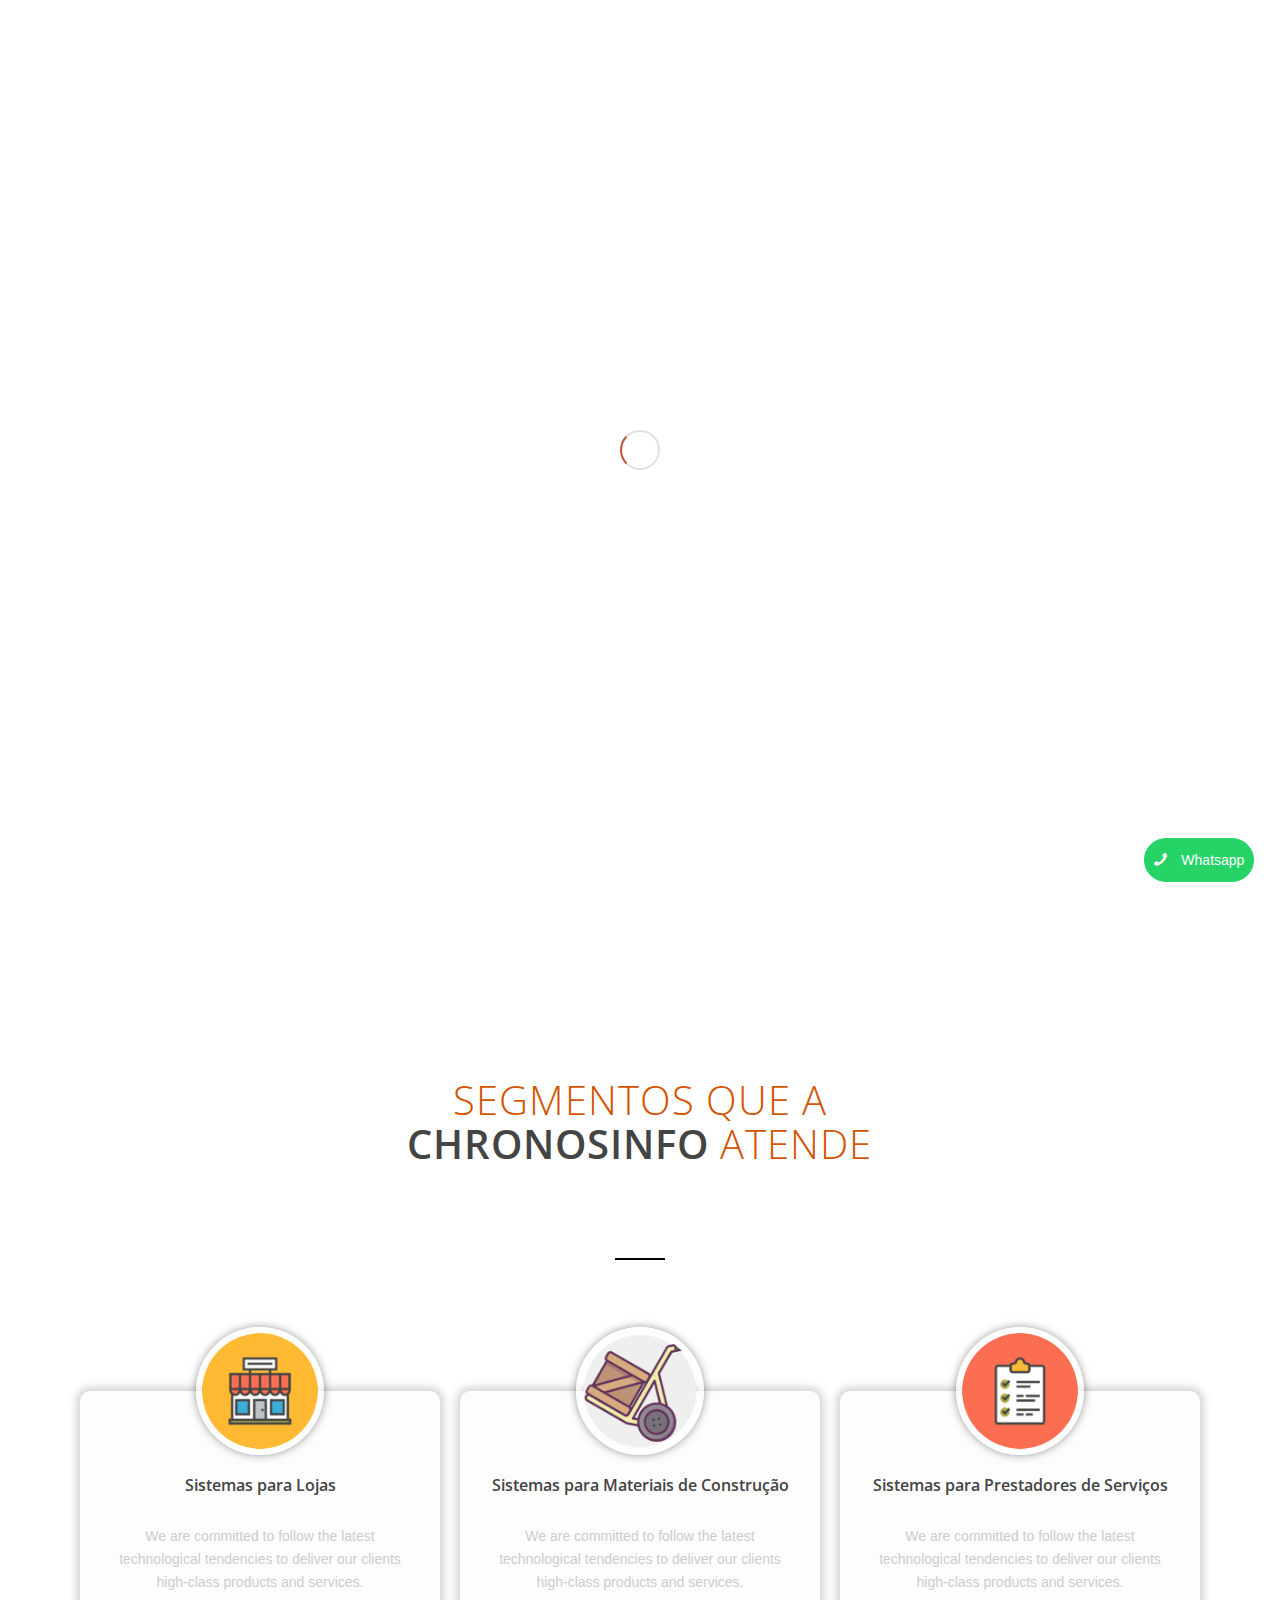
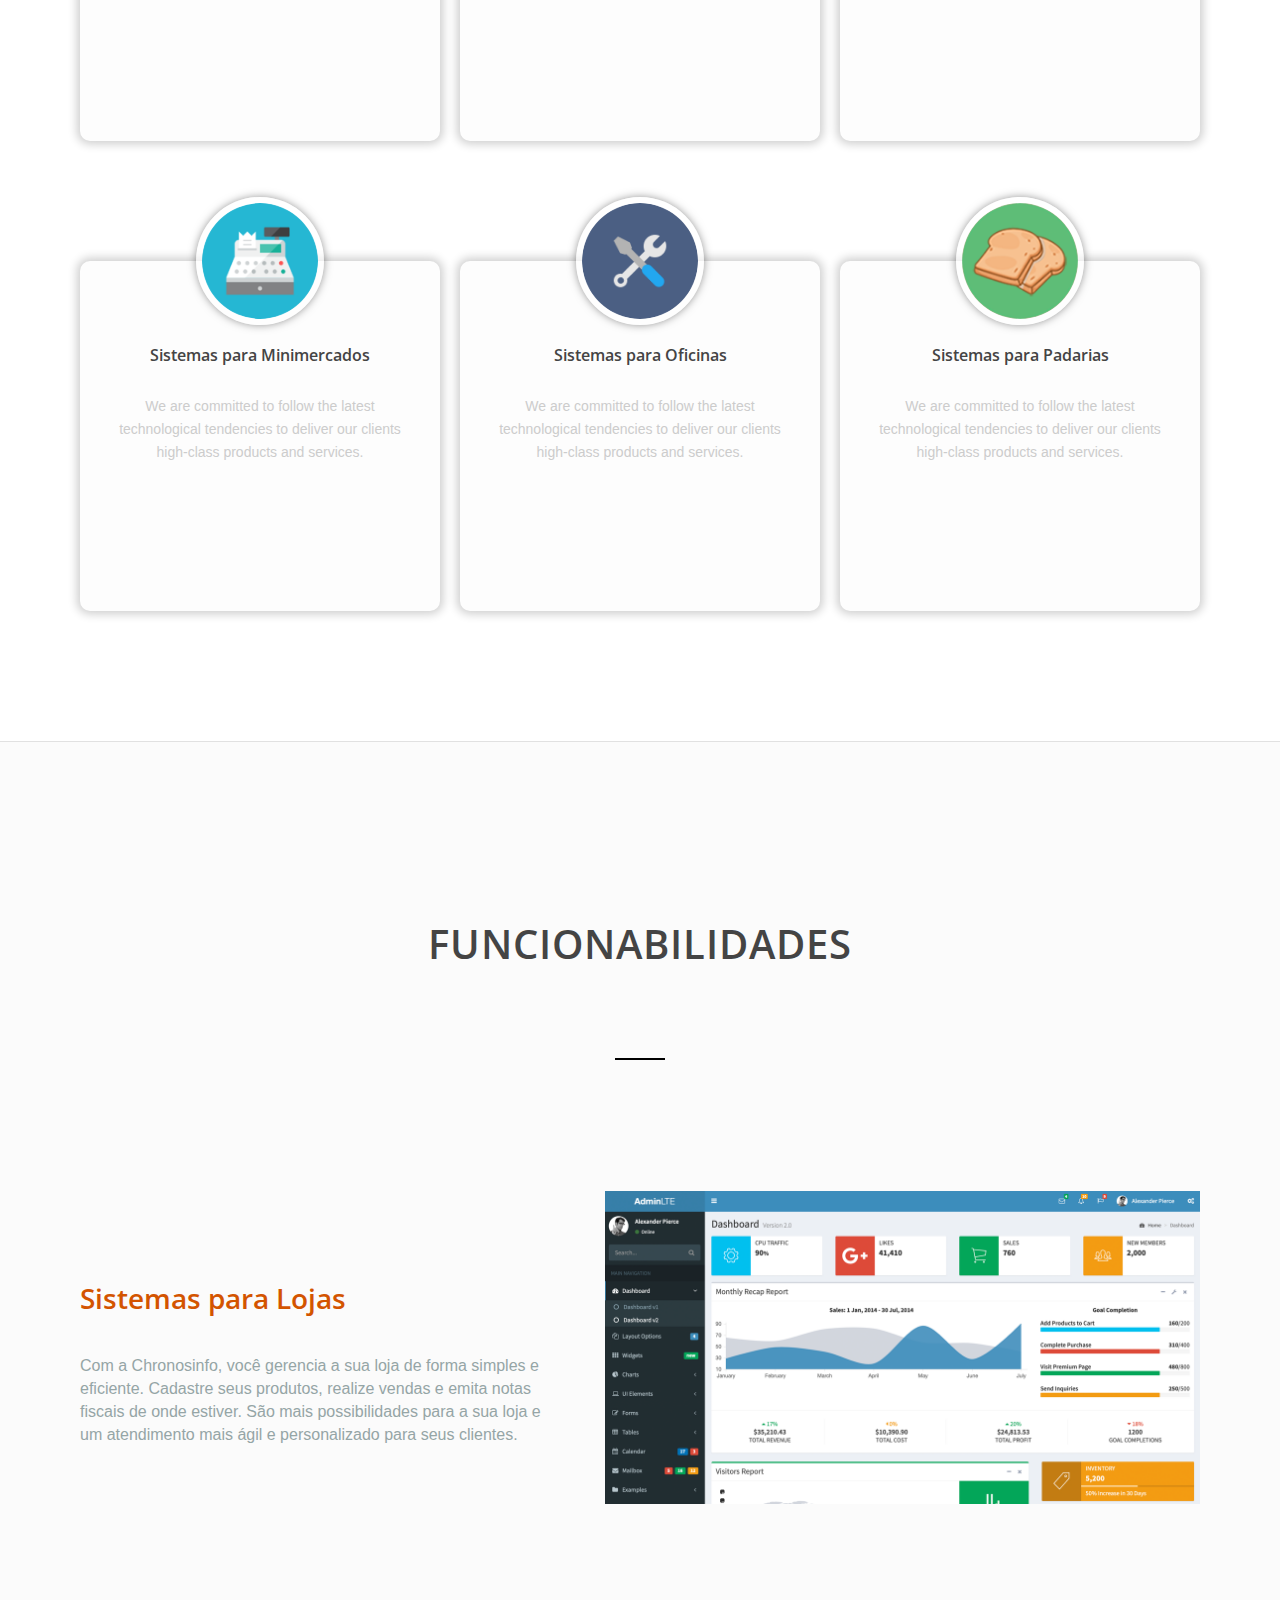
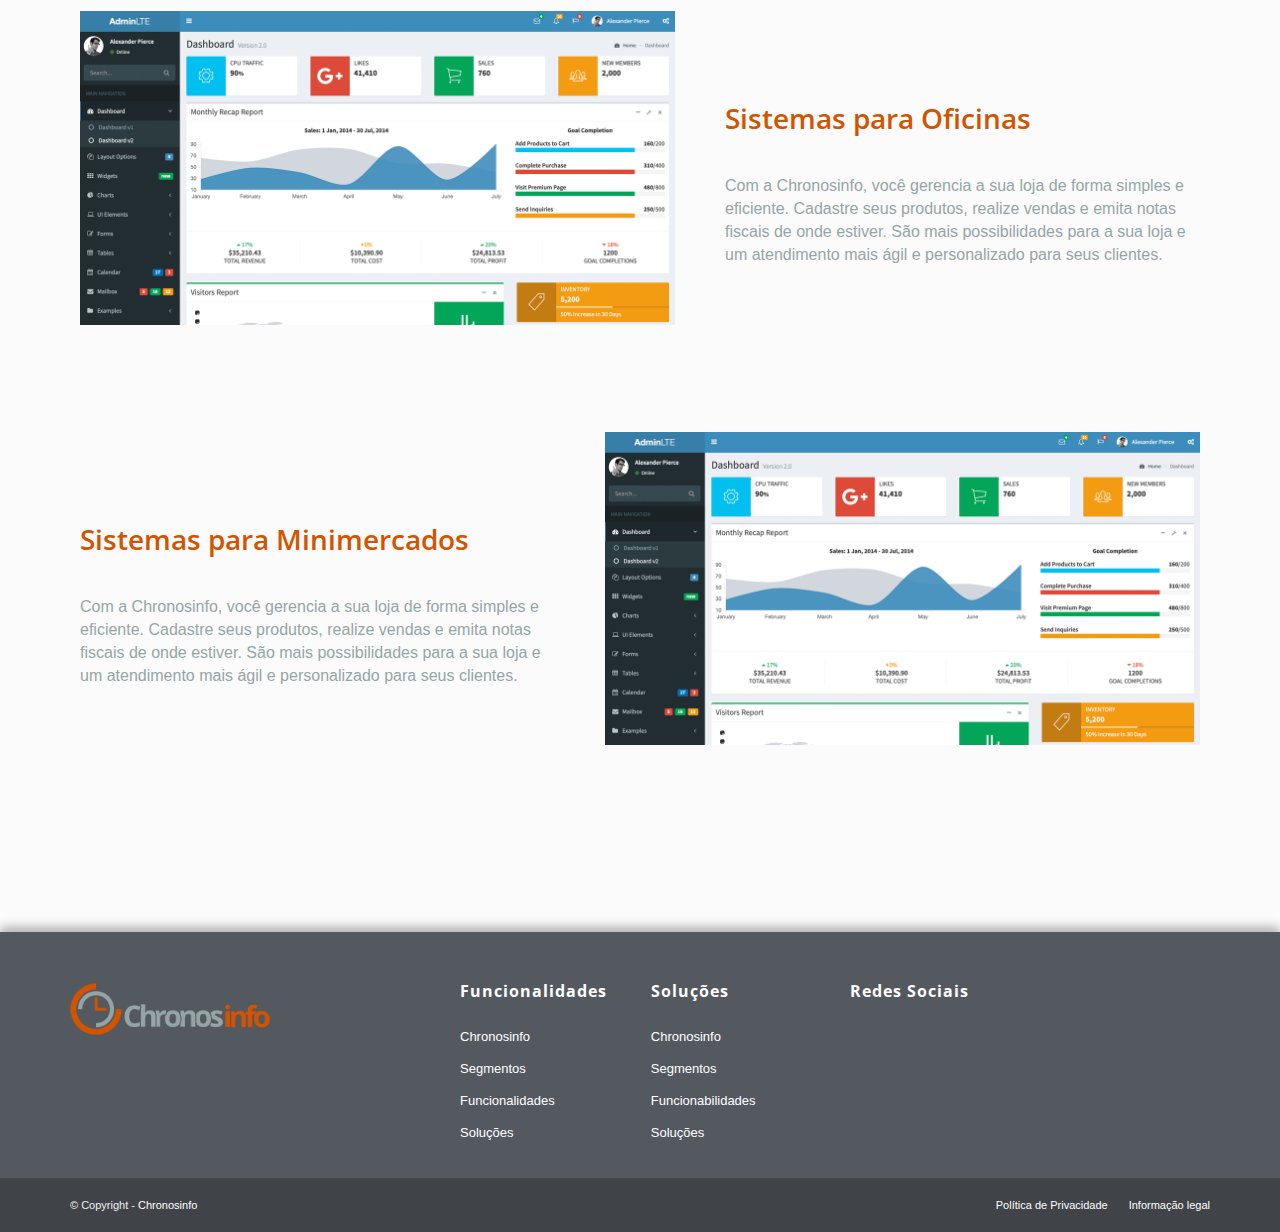
<file: index2.html>
<!DOCTYPE html>
<html lang="pt-BR" class="html_stretched responsive av-preloader-active av-preloader-enabled 
av-default-lightbox  html_header_top html_logo_left html_main_nav_header html_menu_right html_custom html_header_sticky 
html_header_shrinking_disabled html_mobile_menu_tablet html_header_searchicon_disabled html_content_align_center 
html_header_unstick_top_disabled html_header_stretch_disabled html_minimal_header html_av-submenu-hidden 
html_av-submenu-display-click html_av-overlay-side html_av-overlay-side-classic html_16 html_av-submenu-clone 
html_entry_id_431 av-cookies-no-cookie-consent av-no-preview html_text_menu_active ">

<head>
    <meta charset="UTF-8" />
    <meta name="robots" content="index, follow" />
    <meta name="viewport" content="width=device-width, initial-scale=1, maximum-scale=1">
    <title>Chronosinfo &#8211; Just another site</title>

    <link rel='dns-prefetch' href='https://s.w.org/' />
    <link rel="icon" type="image/x-icon" href="wp-content/assets/images/favicon.ico">
    <link href="https://fonts.googleapis.com/css2?family=Open+Sans:ital,wght@0,400;0,700;1,300&display=swap"
        rel="stylesheet">
    <link rel='stylesheet' id='avia-merged-styles-css' href='wp-content/css/chronosinfo-styles.css' type='text/css'
        media='all' />
    <link rel="stylesheet" href="wp-content/css/chronosinfo-custom.css">

    <script defer='defer' src="wp-content/js/chronos.js"></script>
    <script type='text/javascript' src='wp-content/js/jquery/jquery.js'></script>
    <script type='text/javascript' src='wp-content/js/chronosinfo-head-scripts.js'></script>

    <script type="text/javascript">
        'use strict';
        var avia_is_mobile = !1; if (/Android|webOS|iPhone|iPad|iPod|BlackBerry|IEMobile|Opera Mini/i.test(navigator.userAgent)
            && 'ontouchstart' in document.documentElement) {
            avia_is_mobile = !0; document.documentElement.className += ' avia_mobile '
        } else { document.documentElement.className += ' avia_desktop ' };
        document.documentElement.className += ' js_active ';
        (function () {
            var e = ['-webkit-', '-moz-', '-ms-', ''], n = '';
            for (var t in e) {
                if (e[t] + 'transform' in document.documentElement.style) { document.documentElement.className += ' avia_transform '; n = e[t] + 'transform' };
                if (e[t] + 'perspective' in document.documentElement.style) document.documentElement.className += ' avia_transform3d '
            };
            if (typeof document.getElementsByClassName == 'function' && typeof document.documentElement.getBoundingClientRect == 'function' && avia_is_mobile == !1) { if (n && window.innerHeight > 0) { setTimeout(function () { var e = 0, o = {}, a = 0, t = document.getElementsByClassName('av-parallax'), i = window.pageYOffset || document.documentElement.scrollTop; for (e = 0; e < t.length; e++) { t[e].style.top = '0px'; o = t[e].getBoundingClientRect(); a = Math.ceil((window.innerHeight + i - o.top) * 0.3); t[e].style[n] = 'translate(0px, ' + a + 'px)'; t[e].style.top = 'auto'; t[e].className += ' enabled-parallax ' } }, 50) } }
        })();
    </script>

    <style type='text/css'>
        @font-face {
            font-family: 'entypo-fontello';
            font-weight: normal;
            font-style: normal;
            src: url('wp-content/assets/fonts/entypo-fontello.eot');
            src: url('wp-content/assets/fonts/entypo-fontello.eot%3F') format('embedded-opentype'),
                url('wp-content/assets/fonts/entypo-fontello.woff') format('woff'),
                url('wp-content/assets/fonts/entypo-fontello.ttf') format('truetype'),
                url('wp-content/assets/fonts/entypo-fontello.svg') format('svg');
        }

        #top .avia-font-entypo-fontello,
        body .avia-font-entypo-fontello,
        html body [data-av_iconfont='entypo-fontello']:before {
            font-family: 'entypo-fontello';
        }
    </style>
   
</head>

<body data-rsssl=1 id="top" class="home page-template-default page page-id-431  rtl_columns stretched lato"
    itemscope="itemscope" itemtype="https://schema.org/WebPage">
    <div class='av-siteloader-wrap av-transition-enabled'>
        <div class='av-siteloader-inner'>
            <div class='av-siteloader-cell'>
                <div class='av-siteloader'>
                    <div class='av-siteloader-extra'></div>
                </div>
            </div>
        </div>
    </div>

    <div id='wrap_all'>

        <header id='header'
            class='all_colors header_color light_bg_color  av_header_top av_logo_left av_main_nav_header av_menu_right av_slim av_header_sticky av_header_shrinking_disabled av_header_stretch_disabled av_mobile_menu_tablet av_header_searchicon_disabled av_header_unstick_top_disabled av_minimal_header av_bottom_nav_disabled  av_header_border_disabled'
            role="banner" itemscope="itemscope" itemtype="https://schema.org/WPHeader">

            <div id='header_main' class='container_wrap container_wrap_logo'>

                <div class='container av-logo-container'>
                    <div class='inner-container'><span class='logo'><a href='/'><img height='100' width='300'
                                    src='wp-content/assets/images/logo.png' alt='chronosinfo' title='' /></a></span>
                        <nav class='main_menu' data-selectname='Selecione uma página' role="navigation"
                            itemscope="itemscope" itemtype="https://schema.org/SiteNavigationElement">
                            <div class="avia-menu av-main-nav-wrap">
                                <ul id="avia-menu" class="menu av-main-nav">
                                    <li id="menu-item-658"
                                        class="menu-item menu-item-type-post_type menu-item-object-page menu-item-home current-menu-item page_item page-item-431 current_page_item menu-item-top-level menu-item-top-level-1">
                                        <a href="/" itemprop="url"><span class="avia-bullet"></span><span
                                                class="avia-menu-text menu-active">Home</span><span
                                                class="avia-menu-fx"><span class="avia-arrow-wrap"><span
                                                        class="avia-arrow"></span></span></span></a></li>
                                    <li id="menu-item-692"
                                        class="menu-item menu-item-type-custom menu-item-object-custom menu-item-mega-parent  menu-item-top-level menu-item-top-level-2">
                                        <a href="#" itemprop="url"><span class="avia-bullet"></span><span
                                                class="avia-menu-text">Funcionabilidades</span><span
                                                class="avia-menu-fx"><span class="avia-arrow-wrap"><span
                                                        class="avia-arrow"></span></span></span></a></li>
                                    <li id="menu-item-693"
                                        class="menu-item menu-item-type-custom menu-item-object-custom menu-item-top-level menu-item-top-level-3">
                                        <a href="#" itemprop="url"><span class="avia-bullet"></span><span
                                                class="avia-menu-text">Soluções</span><span class="avia-menu-fx"><span
                                                    class="avia-arrow-wrap"><span
                                                        class="avia-arrow"></span></span></span></a></li>
                                    <li id="menu-item-813"
                                        class="menu-item menu-item-type-custom menu-item-object-custom menu-item-has-children menu-item-top-level menu-item-top-level-4">
                                        <a href="#" itemprop="url"><span class="avia-bullet"></span><span
                                                class="avia-menu-text">Portal da Revenda</span><span
                                                class="avia-menu-fx"><span class="avia-arrow-wrap"><span
                                                        class="avia-arrow"></span></span></span></a>


                                        <ul class="sub-menu">
                                            <li id="menu-item-812"
                                                class="menu-item menu-item-type-custom menu-item-object-custom"><a
                                                    href="#" itemprop="url"><span class="avia-bullet"></span><span
                                                        class="avia-menu-text">ERP</span></a></li>
                                            <li id="menu-item-814"
                                                class="menu-item menu-item-type-custom menu-item-object-custom"><a
                                                    href="#" itemprop="url"><span class="avia-bullet"></span><span
                                                        class="avia-menu-text">PDV</span></a></li>
                                        </ul>
                                    </li>
                                    <li class="av-burger-menu-main menu-item-avia-special av-small-burger-icon">
                                        <a href="#" aria-label="Menu" aria-hidden="false">
                                            <span class="av-hamburger av-hamburger--spin av-js-hamburger">
                                                <span class="av-hamburger-box">
                                                    <span class="av-hamburger-inner"></span>
                                                    <strong>Menu</strong>
                                                </span>
                                            </span>
                                            <span class="avia_hidden_link_text">Menu</span>
                                        </a>
                                    </li>
                                </ul>
                            </div>
                        </nav>
                    </div>
                </div>
                <!-- end container_wrap-->
            </div>
            <div id="avia_alternate_menu" style="display: none;">
                <nav class='main_menu' data-selectname='Selecione uma página' role="navigation" itemscope="itemscope"
                    itemtype="https://schema.org/SiteNavigationElement">
                    <div class="avia_alternate_menu av-main-nav-wrap">
                        <ul id="avia_alternate_menu" class="menu av-main-nav">
                            <li id="menu-item-658"
                                class="menu-item menu-item-type-post_type menu-item-object-page menu-item-home current-menu-item page_item page-item-431 current_page_item menu-item-top-level menu-item-top-level-1">
                                <a href="/" itemprop="url"><span class="avia-bullet"></span><span
                                        class="avia-menu-text menu-active">Home</span><span class="avia-menu-fx"><span
                                            class="avia-arrow-wrap"><span class="avia-arrow"></span></span></span></a>
                            </li>
                            <li id="menu-item-692"
                                class="menu-item menu-item-type-custom menu-item-object-custom menu-item-mega-parent  menu-item-top-level menu-item-top-level-2">
                                <a href="#" itemprop="url"><span class="avia-bullet"></span><span
                                        class="avia-menu-text">Funcionabilidades</span><span class="avia-menu-fx"><span
                                            class="avia-arrow-wrap"><span class="avia-arrow"></span></span></span></a>
                            </li>
                            <li id="menu-item-693"
                                class="menu-item menu-item-type-custom menu-item-object-custom menu-item-top-level menu-item-top-level-3">
                                <a href="#" itemprop="url"><span class="avia-bullet"></span><span
                                        class="avia-menu-text">Soluções</span><span class="avia-menu-fx"><span
                                            class="avia-arrow-wrap"><span class="avia-arrow"></span></span></span></a>
                            </li>
                            <li id="menu-item-813"
                                class="menu-item menu-item-type-custom menu-item-object-custom menu-item-has-children menu-item-top-level menu-item-top-level-4">
                                <a href="#" itemprop="url"><span class="avia-bullet"></span><span
                                        class="avia-menu-text">Portal da Revenda</span><span class="avia-menu-fx"><span
                                            class="avia-arrow-wrap"><span class="avia-arrow"></span></span></span></a>


                                <ul class="sub-menu">
                                    <li id="menu-item-812"
                                        class="menu-item menu-item-type-custom menu-item-object-custom"><a href="#"
                                            itemprop="url"><span class="avia-bullet"></span><span
                                                class="avia-menu-text">ERP</span></a></li>
                                    <li id="menu-item-814"
                                        class="menu-item menu-item-type-custom menu-item-object-custom"><a href="#"
                                            itemprop="url"><span class="avia-bullet"></span><span
                                                class="avia-menu-text">PDV</span></a></li>
                                </ul>
                            </li>
                        </ul>
                    </div>
                </nav>
            </div>
            <div class='header_bg'></div>

            <!-- end header -->
        </header>

        <div id='main' class='all_colors' data-scroll-offset='116'>

            <!-- Banner -->
            <div id='av_section_1'
				class='avia-section main_color avia-section-default avia-no-border-styling  av-section-color-overlay-active avia-bg-style-fixed  avia-builder-el-0  el_before_av_section  avia-builder-el-first   av-minimum-height av-minimum-height-100  container_wrap fullsize'
				data-av_minimum_height_pc='100'>
				<div class='av-section-color-overlay-wrap'>
					<div class='av-section-color-overlay' style='opacity: 1; background-color: #cccccc; '></div><a
						href='#next-section' title='' class='scroll-down-link ' aria-hidden='true' data-av_icon=''
						data-av_iconfont='entypo-fontello'></a>
					<div class='container'>
						<main role="main" itemprop="mainContentOfPage"
							class='template-page content  av-content-full alpha units'>
							<div class='post-entry post-entry-type-page post-entry-431'>
								<div class='entry-content-wrapper clearfix'>
									<div class="flex_column av_three_fifth  no_margin flex_column_div av-zero-column-padding first  avia-builder-el-1  el_before_av_two_fifth  avia-builder-el-first  "
										style='border-radius:0px; '>
										<div style='text-align:left; color:#ffffff; font-size:42px; margin:0 0 0 0; '
											class='av-rotator-container av-rotation-container-left   avia-builder-el-2  el_before_av_hr  avia-builder-el-first '
											data-interval='5' data-animation='1'>
											<h2
												class='av-rotator-container-inner  av-medium-font-size-overwrite av-medium-font-size-28 av-mini-font-size-overwrite av-mini-font-size-30'>
												TUDO SOBRE SISTEMAS! OFERECEMOS SOLUÇÕES<span
													class='av-rotator-text av-rotator-multiline-on '>
													<span style='color:#d35400; '
														class='av-rotator-text-single av-rotator-text-single-1'>Sistemas</span>
													<span style='color:#d35400; '
														class='av-rotator-text-single av-rotator-text-single-2'>E-commerce</span>
													<span style='color:#d35400; '
														class='av-rotator-text-single av-rotator-text-single-3'>Gestão
														financeira</span>
													<span style='color:#d35400; '
														class='av-rotator-text-single av-rotator-text-single-4'>Suporte
														24/7</span>
												</span></h2>
										</div>
										<div style=' margin-top:40px; margin-bottom:40px;'
											class='hr hr-custom hr-left hr-icon-no   avia-builder-el-3  el_after_av_headline_rotator  el_before_av_textblock '>
											<span class='hr-inner  inner-border-av-border-fat'
												style=' width:50px; border-color:#ffffff;'><span
													class='hr-inner-style'></span></span></div>
										<section class="av_textblock_section " itemscope="itemscope"
											itemtype="https://schema.org/CreativeWork">
											<div class='avia_textblock  av_inherit_color  av-medium-font-size-overwrite av-medium-font-size-12'
												style='color:#ffffff; font-size: 16px; ' itemprop="text">
												<div>O sistema ideal para controlar estoque, realizar vendas,</div>
												<div>fazer a gestão financeira, emitir cupons e notas fiscais.</div>
											</div>
										</section>
									</div>
                                    <div class="flex_column av_two_fifth  no_margin flex_column_div av-zero-column-padding   
                                    avia-builder-el-5  el_after_av_three_fifth  avia-builder-el-last"
										style='-webkit-transform: scale(1.2); -ms-transform: scale(1.2); transform: scale(1.2); z-index: 4;'>
										<div style='height:50px'
											class='hr hr-invisible   avia-builder-el-6  el_before_av_image  avia-builder-el-first '>
											<span class='hr-inner '><span class='hr-inner-style'></span></span></div>
										<!-- <div class='avia-image-container  av-styling-    avia-builder-el-7  el_after_av_hr  avia-builder-el-last  avia-align-center '
											itemprop="image" itemscope="itemscope"
											itemtype="https://schema.org/ImageObject">
											<div class='avia-image-container-inner'>
												<div class='avia-image-overlay-wrap'><img class='avia_image'
														src='http://chronosinfo/wp-content/uploads/2020/07/notebook.png'
														alt='' title='notebook' height="436" width="777"
														itemprop="thumbnailUrl" /></div>
											</div>
										</div> -->
                                    
                                        <div class='slider'>
                                            <div class='slide1'></div>
                                            <div class='slide2'></div>
                                            <div class='slide3'></div>
                                        </div>
                                    </div>
                                    
                                    </div>
								</div>
							</div>
						</main><!-- close content main element -->
					</div>
				</div>
			</div>

            <!-- Segmentos -->
            <div id='av_section_2'
                class='avia-section main_color avia-section-huge avia-no-border-styling avia-bg-style-scroll avia-builder-el-7 el_after_av_section el_before_av_image_hotspot container_wrap fullsize'>
                <div class='container container-wrapper'>
                    <div class='template-page content  av-content-full alpha units'>
                        <div class='post-entry post-entry-type-page post-entry-431'>
                            <div class='entry-content-wrapper clearfix'>
                                <div
                                    class="flex_column av_one_fifth  flex_column_div first avia-builder-el-8 el_before_av_three_fifth avia-builder-el-first">
                                </div>
                                <div
                                    class="flex_column av_three_fifth  flex_column_div   avia-builder-el-9  el_after_av_one_fifth  el_before_av_one_fifth  ">
                                    <div style='padding-bottom:10px; font-size:40px;'
                                        class='av-special-heading av-special-heading-h1  blockquote modern-quote modern-centered avia-builder-el-10 avia-builder-el-no-sibling av-thin-font av-inherit-size '>
                                        <h1 class='av-special-heading-tag ' itemprop="headline">SEGMENTOS QUE A<strong
                                                style="color: #444444;"> CHRONOSINFO</strong> ATENDE</h1>
                                        <div class='special-heading-border'>
                                            <div class='special-heading-inner-border'></div>
                                        </div>
                                    </div>
                                </div>

                                <div
                                    class="flex_column av_one_fifth  flex_column_div   avia-builder-el-11  el_after_av_three_fifth  el_before_av_hr">
                                </div>
                                <div style=' margin-top:70px; margin-bottom:70px;'
                                    class='hr hr-custom hr-center hr-icon-no   avia-builder-el-12  el_after_av_one_fifth  el_before_av_one_third '>
                                    <span class='hr-inner   inner-border-av-border-fat'
                                        style=' width:50px; border-color:#000000;'>
                                        <span class='hr-inner-style'></span>
                                    </span>
                                </div>
                            </div>

                            <!-- Segmentos -->
                            <div class="services-list">

                                <div class="elementor-column-wrap">
                                    <div class="elementor-widget-wrap">
                                        <div class="elementor-image">
                                            <img width="128" height="128" src="wp-content/assets/images/shop_icon.png"
                                                class="attachment-large size-large" alt="Sistemas para Lojas"></div>
                                        <div class="elementor-widget-container">
                                            <h5 class="elementor-heading-title elementor-size-default">Sistemas para
                                                Lojas</h5>
                                        </div>
                                        <div class="elementor-widget-container">
                                            <div class="elementor-text-editor elementor-clearfix">We are committed to
                                                follow the latest technological tendencies to deliver our clients
                                                high-class products and services.</div>
                                        </div>
                                    </div>
                                </div>

                                <div class="elementor-column-wrap column-wrap-2">
                                    <div class="elementor-widget-wrap">
                                        <div class="elementor-image">
                                            <img width="128" height="128" src="wp-content/assets/images/cart_icon.png"
                                                class="attachment-large size-large"
                                                alt="Sistemas para materiais de construção"></div>
                                        <div class="elementor-widget-container">
                                            <h5 class="elementor-heading-title elementor-size-default">Sistemas para
                                                Materiais de Construção</h5>
                                        </div>
                                        <div class="elementor-widget-container">
                                            <div class="elementor-text-editor elementor-clearfix">We are committed to
                                                follow the latest technological tendencies to deliver our clients
                                                high-class products and services.</div>
                                        </div>
                                    </div>
                                </div>

                                <div class="elementor-column-wrap">
                                    <div class="elementor-widget-wrap">
                                        <div class="elementor-image">
                                            <img width="128" height="128"
                                                src="wp-content/assets/images/checklist_icon.png"
                                                class="attachment-large size-large" alt="Sistemas para prestadores">
                                        </div>
                                        <div class="elementor-widget-container">
                                            <h5 class="elementor-heading-title elementor-size-default">Sistemas para
                                                Prestadores de Serviços</h5>
                                        </div>
                                        <div class="elementor-widget-container">
                                            <div class="elementor-text-editor elementor-clearfix">We are committed to
                                                follow the latest technological tendencies to deliver our clients
                                                high-class products and services.</div>
                                        </div>
                                    </div>
                                </div>

                                <div class="elementor-column-wrap">
                                    <div class="elementor-widget-wrap">
                                        <div class="elementor-image">
                                            <img width="128" height="128"
                                                src="wp-content/assets/images/register_icon.png"
                                                class="attachment-large size-large" alt="Sistema para minimercados">
                                        </div>
                                        <div class="elementor-widget-container">
                                            <h5 class="elementor-heading-title elementor-size-default">Sistemas para
                                                Minimercados</h5>
                                        </div>
                                        <div class="elementor-widget-container">
                                            <div class="elementor-text-editor elementor-clearfix">We are committed to
                                                follow the latest technological tendencies to deliver our clients
                                                high-class products and services.</div>
                                        </div>
                                    </div>
                                </div>

                                <div class="elementor-column-wrap column-wrap-2">
                                    <div class="elementor-widget-wrap">
                                        <div class="elementor-image">
                                            <img width="128" height="128" src="wp-content/assets/images/tools_icon.png"
                                                class="attachment-large size-large" alt="Sistema para oficinas"></div>
                                        <div class="elementor-widget-container">
                                            <h5 class="elementor-heading-title elementor-size-default">Sistemas para
                                                Oficinas</h5>
                                        </div>
                                        <div class="elementor-widget-container">
                                            <div class="elementor-text-editor elementor-clearfix">We are committed to
                                                follow the latest technological tendencies to deliver our clients
                                                high-class products and services.</div>
                                        </div>
                                    </div>
                                </div>

                                <div class="elementor-column-wrap">
                                    <div class="elementor-widget-wrap">
                                        <div class="elementor-image">
                                            <img width="128" height="128"
                                                src="wp-content/assets/images/toasted_icon.png"
                                                class="attachment-large size-large" alt="Sistemas para padarias"></div>
                                        <div class="elementor-widget-container">
                                            <h5 class="elementor-heading-title elementor-size-default">Sistemas para
                                                Padarias</h5>
                                        </div>
                                        <div class="elementor-widget-container">
                                            <div class="elementor-text-editor elementor-clearfix">We are committed to
                                                follow the latest technological tendencies to deliver our clients
                                                high-class products and services.</div>
                                        </div>
                                    </div>
                                </div>
                            </div>

                        </div>
                    </div>
                </div>
            </div>

            <!-- Funcionalidades -->
            <div id="av_section_3" style="background-color: #fbfbfb"
                class='avia-section main_color avia-section-huge avia-no-border-styling avia-bg-style-scroll  avia-builder-el-7  el_after_av_section  el_before_av_image_hotspot   container_wrap fullsize'>
                <div class='container container-wrapper'>
                    <div class='template-page content  av-content-full alpha units'>
                        <div class='post-entry post-entry-type-page post-entry-431'>
                            <div class='entry-content-wrapper clearfix section-custom'>
                                <div
                                    class="flex_column av_one_fifth  flex_column_div first avia-builder-el-8 el_before_av_three_fifth avia-builder-el-first">
                                </div>
                                <div
                                    class="flex_column av_three_fifth  flex_column_div   avia-builder-el-9  el_after_av_one_fifth  el_before_av_one_fifth  ">
                                    <div style='padding-bottom:10px; font-size:40px;'
                                        class='av-special-heading av-special-heading-h1  blockquote modern-quote modern-centered avia-builder-el-10 avia-builder-el-no-sibling av-thin-font av-inherit-size '>
                                        <h1 class='av-special-heading-tag ' itemprop="headline"><strong
                                                class="title-custom" style="color: #444444;">Funcionabilidades</strong>
                                        </h1>
                                        <div class='special-heading-border'>
                                            <div class='special-heading-inner-border'></div>
                                        </div>
                                    </div>
                                </div>
                                <div
                                    class="flex_column av_one_fifth  flex_column_div   avia-builder-el-11  el_after_av_three_fifth  el_before_av_hr">
                                </div>
                                <div style=' margin-top:70px; margin-bottom:70px;'
                                    class=' hr-custom hr hr-custom hr-center hr-icon-no   avia-builder-el-12  el_after_av_one_fifth  el_before_av_one_third '>
                                    <span class='hr-inner   inner-border-av-border-fat'
                                        style=' width:50px; border-color:#000000;'>
                                        <span class='hr-inner-style'></span>
                                    </span>
                                </div>
                            </div>

                            <div class="av_section_functions">
                                <div class="description">
                                    <h2>Sistemas para Lojas</h2>
                                    <p>Com a Chronosinfo, você gerencia a sua loja de forma simples e eficiente.
                                        Cadastre seus produtos, realize vendas e emita notas fiscais de onde estiver.
                                        São mais possibilidades para a sua loja e um atendimento mais ágil e
                                        personalizado
                                        para seus clientes.</p>
                                </div>
                                <div class="image-details">
                                    <img src="wp-content/assets/images/sistema.png" alt="" style="text-align: end;">
                                </div>
                            </div>

                            <div class="av_section_functions-reverse">
                                <div class="description-reverse">
                                    <h2>Sistemas para Oficinas</h2>
                                    <p>Com a Chronosinfo, você gerencia a sua loja de forma simples e eficiente.
                                        Cadastre seus produtos, realize vendas e emita notas fiscais de onde estiver.
                                        São mais possibilidades para a sua loja e um atendimento mais ágil e
                                        personalizado
                                        para seus clientes.</p>
                                </div>
                                <div class="image-details">
                                    <img src="wp-content/assets/images/sistema.png" alt="" style="text-align: end;">
                                </div>
                            </div>

                            <div class="av_section_functions">
                                <div class="description">
                                    <h2>Sistemas para Minimercados</h2>
                                    <p>Com a Chronosinfo, você gerencia a sua loja de forma simples e eficiente.
                                        Cadastre seus produtos, realize vendas e emita notas fiscais de onde estiver.
                                        São mais possibilidades para a sua loja e um atendimento mais ágil e
                                        personalizado
                                        para seus clientes.</p>
                                </div>
                                <div class="image-details">
                                    <img src="wp-content/assets/images/sistema.png" alt="" style="text-align: end;">
                                </div>
                            </div>
                        </div>
                    </div>
                </div>
            </div>

            <div class='container_wrap footer_color' id='footer'>
                <div class='container'>
                    <div class='row footer-section'>

                        <!-- Footer Logo -->
                        <div class='col-sm-12 col-md-4 col-lg-4 first'>
                            <div class='avia-image-container  av-styling-no-styling' itemscope="itemscope"
                                itemtype="https://schema.org/ImageObject">
                                <div class='avia-image-container-inner'>
                                    <img loading="lazy" class='avia_image ' src='wp-content/assets/images/logo.png'
                                        alt='Chronosinfo' title='Chronosinfo' itemprop="thumbnailUrl"
                                        data-lazy-src='wp-content/assets/images/logo.png' width="200" />
                                    <noscript>
                                        <img class='avia_image ' src='wp-content/assets/images/logo.png'
                                            alt='Chronosinfo' title='Chronosinfo' itemprop="thumbnailUrl" />
                                    </noscript>
                                </div>
                            </div>
                        </div>

                        <!-- Footer Menu -->
                        <div class='col-sm-8 col-md-5 col-lg-4'>

                            <div class='flex_column av_one_half  first el_before_av_one_half toggle-footer'>
                                <section id="nav_menu-3" class="widget clearfix widget_nav_menu">
                                    <h3 class="widgettitle">Funcionalidades</h3>
                                    <div class="menu-footer-column-1-container">
                                        <ul id="menu-footer-column-1" class="menu">
                                            <li id="menu-item-6704"
                                                class="menu-item menu-item-type-post_type menu-item-object-page menu-item-6704">
                                                <a href="">Chronosinfo</a></li>
                                            <li id="menu-item-6705"
                                                class="menu-item menu-item-type-post_type menu-item-object-page menu-item-6705">
                                                <a href="">Segmentos</a></li>
                                            <li id="menu-item-7345"
                                                class="menu-item menu-item-type-post_type menu-item-object-page menu-item-7345">
                                                <a href="">Funcionalidades</a></li>
                                            <li id="menu-item-6703"
                                                class="menu-item menu-item-type-post_type menu-item-object-page menu-item-6703">
                                                <a href="">Soluções</a></li>
                                        </ul>
                                    </div><span class="seperator extralight-border"></span>
                                </section>
                            </div>

                            <div
                                class='flex_column av_one_half  el_after_av_one_half  el_before_av_one_half  toggle-footer'>
                                <section id="nav_menu-5" class="widget clearfix widget_nav_menu">
                                    <h3 class="widgettitle">Soluções</h3>
                                    <div class="menu-footer-column-2-container">
                                        <ul id="menu-footer-column-2" class="menu">
                                            <li id="menu-item-6706"
                                                class="menu-item menu-item-type-post_type menu-item-object-page menu-item-6706">
                                                <a href="">Chronosinfo</a></li>
                                            <li id="menu-item-6730"
                                                class="menu-item menu-item-type-post_type menu-item-object-page menu-item-6730">
                                                <a href="">Segmentos</a></li>
                                            <li id="menu-item-6731"
                                                class="menu-item menu-item-type-post_type menu-item-object-page menu-item-6731">
                                                <a href="">Funcionabilidades</a></li>
                                            <li id="menu-item-6732"
                                                class="menu-item menu-item-type-post_type menu-item-object-page menu-item-6732">
                                                <a href="">Soluções</a>
                                            </li>
                                        </ul>
                                    </div><span class="seperator extralight-border"></span>
                                </section>
                            </div>

                        </div>

                        <!-- Redes Sociais -->
                        <div class='col-sm-4 col-md-3 col-lg-4 social-menu toggle-footer'>
                            <section class='widget clearfix widget_nav_menu'>
                                <h3 class='widgettitle'>Redes Sociais</h3>
                                <div class='menu-footer-column-1-container'>
                                    <ul class='menu'>
                                        <li class='menu-item menu-item-type-link'>
                                            <a href='https://www.facebook.com/' target='_blank'>
                                                <picture>
                                                    <source data-lazy-srcset='wp-content/assets/images/facebook.svg'
                                                        type='image/png'>
                                                    <img loading="lazy" src='wp-content/assets/images/facebook.svg'
                                                        alt='Facebook'
                                                        data-lazy-src="wp-content/assets/images/facebook.svg"
                                                        width="35">
                                                    <noscript>
                                                        <img loading="lazy" src='wp-content/assets/images/facebook.svg'
                                                            alt='Facebook'
                                                            data-lazy-src='wp-content/assets/images/facebook.svg'>
                                                    </noscript>
                                                </picture>
                                            </a>
                                        </li>
                                        <li class='menu-item menu-item-type-link'>
                                            <a href='https://www.linkedin.com' target='_blank'>
                                                <picture>
                                                    <source data-lazy-srcset='wp-content/assets/images/linkedin.svg'
                                                        type='image/png'>
                                                    <img loading="lazy" src='wp-content/assets/images/linkedin.svg'
                                                        alt='Linkedin'
                                                        data-lazy-src="wp-content/assets/images/linkedin.svg"
                                                        width="35">
                                                    <noscript>
                                                        <img loading="lazy" src='wp-content/assets/images/linkedin.svg'
                                                            alt='Linkedin'
                                                            data-lazy-src='wp-content/assets/images/linkedin.svg'>
                                                    </noscript>
                                                </picture>
                                            </a>
                                        </li>
                                        <li class='menu-item menu-item-type-link'>
                                            <a href='https://www.youtube.com/' target='_blank'>
                                                <picture>
                                                    <source data-lazy-srcset='wp-content/assets/images/youtube.svg'
                                                        type='image/png'>
                                                    <img loading="lazy" src='wp-content/assets/images/youtube.svg'
                                                        alt='Youtube'
                                                        data-lazy-src="wp-content/assets/images/youtube.svg" width="35">
                                                    <noscript>
                                                        <img loading="lazy" src='wp-content/assets/images/youtube.svg'
                                                            alt='Youtube'
                                                            data-lazy-src='wp-content/assets/images/youtube.svg'>
                                                    </noscript>
                                                </picture>
                                            </a>
                                        </li>
                                        <li class='menu-item menu-item-type-link'>
                                            <a href='https://instagram.com/' target='_blank'>
                                                <picture>
                                                    <source data-lazy-srcset='wp-content/assets/images/instagram.svg'
                                                        type='image/png'>
                                                    <img loading="lazy" src='wp-content/assets/images/instagram.svg'
                                                        alt='Instagram'
                                                        data-lazy-src="wp-content/assets/images/instagram.svg"
                                                        width="35">
                                                    <noscript>
                                                        <img loading="lazy" src='wp-content/assets/images/instagram.svg'
                                                            alt='Instagram'
                                                            data-lazy-src='wp-content/assets/images/instagram.svg'>
                                                    </noscript>
                                                </picture>
                                            </a>
                                        </li>
                                    </ul>
                                </div>
                            </section>
                        </div>
                    </div>
                </div>
            </div>

            <!-- whatsapp -->
            <div class="whatsapp social_bookmarks_whatsapp">
                <a href="https://api.whatsapp.com/send?phone=55###########" target="_blank">
                    <span>Whatsapp</span>
                </a>
            </div>

            <footer class='container_wrap socket_color' id='socket' role="contentinfo" itemscope="itemscope"
                itemtype="https://schema.org/WPFooter">
                <div class='container footer-copyright'>
                    <span class='copyright'>&copy; Copyright - <a href='/'>Chronosinfo</a></span>
                    <nav class='sub_menu_socket' role="navigation" itemscope="itemscope"
                        itemtype="https://schema.org/SiteNavigationElement">
                        <div class="avia3-menu">
                            <ul id="avia3-menu" class="menu">
                                <li id="menu-item-524"
                                    class="menu-item menu-item-type-custom menu-item-object-custom menu-item-top-level menu-item-top-level-1">
                                    <a target="_blank" href="#" itemprop="url">
                                        <span class="avia-bullet"></span>
                                        <span class="avia-menu-text">Política de Privacidade</span>
                                        <span class="avia-menu-fx">
                                            <span class="avia-arrow-wrap">
                                                <span class="avia-arrow"></span>
                                            </span>
                                        </span>
                                    </a>
                                </li>

                                <li id="menu-item-525"
                                    class="menu-item menu-item-type-custom menu-item-object-custom menu-item-top-level menu-item-top-level-2">
                                    <a href="index.html#legal" itemprop="url">
                                        <span class="avia-bullet"></span>
                                        <span class="avia-menu-text">Informação legal</span>
                                        <span class="avia-menu-fx">
                                            <span class="avia-arrow-wrap">
                                                <span class="avia-arrow">
                                                </span>
                                            </span>
                                        </span>
                                    </a>
                                </li>
                            </ul>
                        </div>
                    </nav>
                </div>
            </footer>
        </div>
    </div>

    <div id="fb-root"></div>

    <script type='text/javascript' src='wp-content/js/chronosinfo-footer-scripts.js'></script>

    <a href='#top' title='Scroll to top' id='scroll-top-link' aria-hidden='true' data-av_icon=''
        data-av_iconfont='entypo-fontello'>
        <span class="avia_hidden_link_text">Scroll to top</span>
    </a>

    <div id="fb-root"></div>

</body>

</html>
</file>
